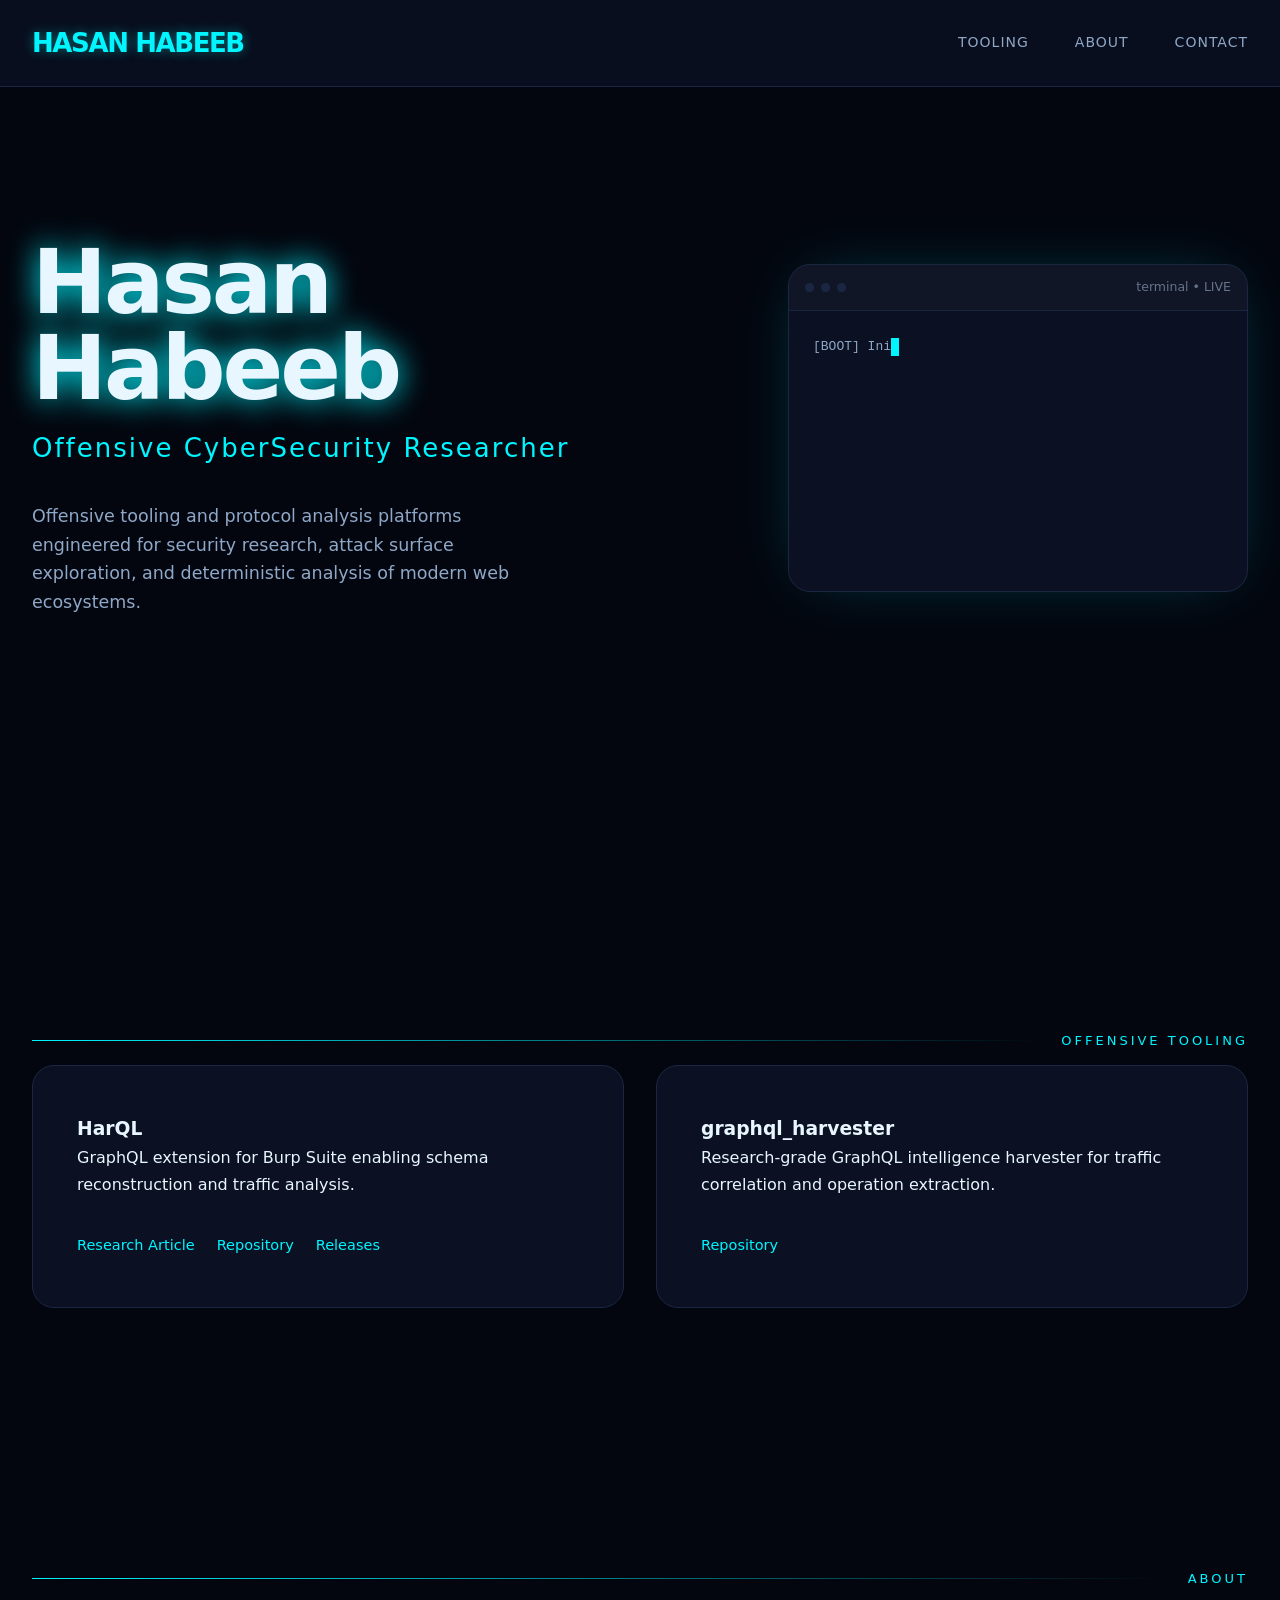
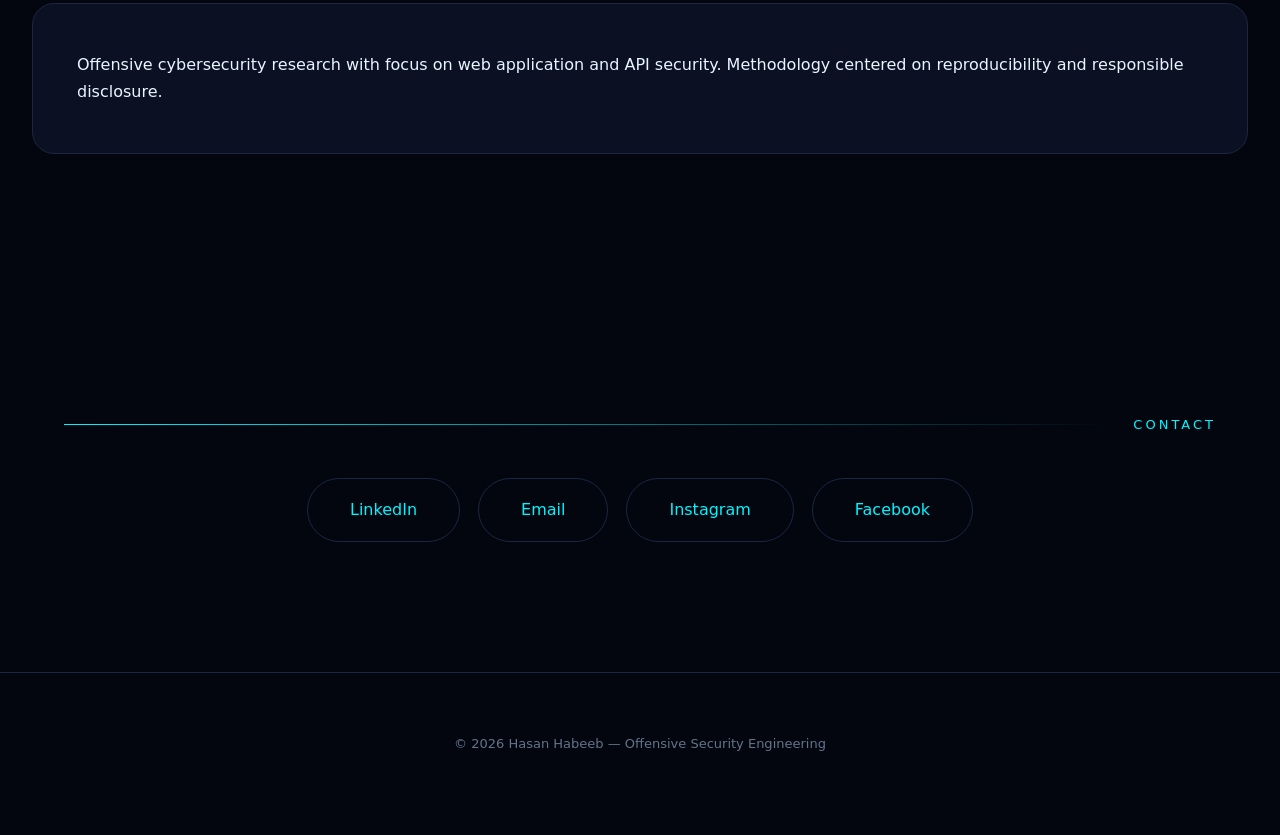
<file: index.html>
<!DOCTYPE html>
<html lang="en">
<head>
<meta charset="UTF-8">
<meta name="viewport" content="width=device-width, initial-scale=1.0">
<link rel="stylesheet" href="assets/css/site.css">
<title>Hasan Habeeb | Offensive CyberSecurity Researcher</title>

<meta name="description" content="Offensive security tooling and protocol analysis platforms engineered for red team research and attack surface exploration.">
<meta name="author" content="Hasan Habeeb">

<meta http-equiv="Content-Security-Policy"
      content="default-src 'self'; script-src 'self'; style-src 'self'; img-src 'self' data:; font-src 'self'; connect-src 'self'; base-uri 'self'; form-action 'self'; object-src 'none'; frame-ancestors 'none';">
<meta http-equiv="Referrer-Policy" content="strict-origin-when-cross-origin">
<meta http-equiv="X-Content-Type-Options" content="nosniff">
<meta http-equiv="Permissions-Policy" content="camera=(), microphone=(), geolocation=(), payment=(), usb=()">



</head>
<body>

<div class="grid-bg"></div>

<header>
    <div class="nav-container">
        <div class="logo">HASAN HABEEB</div>
        <div class="nav-links">
            <a href="#tools">TOOLING</a>
            <a href="#about">ABOUT</a>
            <a href="#contact">CONTACT</a>
        </div>
        <div class="hamburger" id="hamburger">
            <span></span><span></span><span></span>
        </div>
    </div>
    <div class="mobile-menu" id="mobileMenu">
        <a href="#tools">TOOLING</a>
        <a href="#about">ABOUT</a>
        <a href="#contact">CONTACT</a>
    </div>
</header>

<section class="hero">
<div class="hero-content">
<div class="hero-text">
<h1>Hasan Habeeb</h1>
<div class="subtitle">Offensive CyberSecurity Researcher</div>
<div class="tagline">
Offensive tooling and protocol analysis platforms engineered for security research, attack surface exploration, and deterministic analysis of modern web ecosystems.
</div>
</div>

<div class="terminal-frame">
<div class="terminal-header">
<div class="terminal-dots"><span></span><span></span><span></span></div>

<div class="terminal-live">terminal • LIVE</div>

</div>
<div class="terminal-body" id="terminal"></div>
</div>
</div>
</section>

<section id="tools">
<div class="section-header">OFFENSIVE TOOLING</div>
<div class="tools-grid">

<div class="tool-card">
<h3>HarQL</h3>
<p>GraphQL extension for Burp Suite enabling schema reconstruction and traffic analysis.</p>
<div class="tool-links">
<a href="research/harql/">Research Article</a>
<a href="https://github.com/Hasnhab/HarQL" target="_blank" rel="noopener noreferrer">Repository</a>
<a href="https://github.com/Hasnhab/HarQL/releases" target="_blank" rel="noopener noreferrer">Releases</a>
</div>
</div>

<div class="tool-card">
<h3>graphql_harvester</h3>
<p>Research-grade GraphQL intelligence harvester for traffic correlation and operation extraction.</p>
<div class="tool-links">
<a href="https://github.com/Hasnhab/graphql_harvester" target="_blank" rel="noopener noreferrer">Repository</a>
</div>
</div>

</div>
</section>

<section id="about">
<div class="section-header">ABOUT</div>
<div class="tools-grid">
<div class="tool-card">
<p>
Offensive cybersecurity research with focus on web application and API security. Methodology centered on reproducibility and responsible disclosure.
</p>
</div>
</div>
</section>

<section id="contact">
<div class="contact-section">
<div class="section-header">CONTACT</div>
<div class="contact-buttons">
<a href="https://www.linkedin.com/in/hasanhabeeb" target="_blank" rel="noopener noreferrer" class="contact-btn">LinkedIn</a>
<a href="mailto:xvisor03@gmail.com" class="contact-btn">Email</a>
<a href="https://www.instagram.com/hasan.a.habeeb" target="_blank" rel="noopener noreferrer" class="contact-btn">Instagram</a>
<a href="https://www.facebook.com/HasanHabeb" target="_blank" rel="noopener noreferrer" class="contact-btn">Facebook</a>
</div>
</div>
</section>

<footer>
© 2026 Hasan Habeeb — Offensive Security Engineering
</footer>

<script src="assets/js/site.js" defer></script>

</body>
</html>
</file>
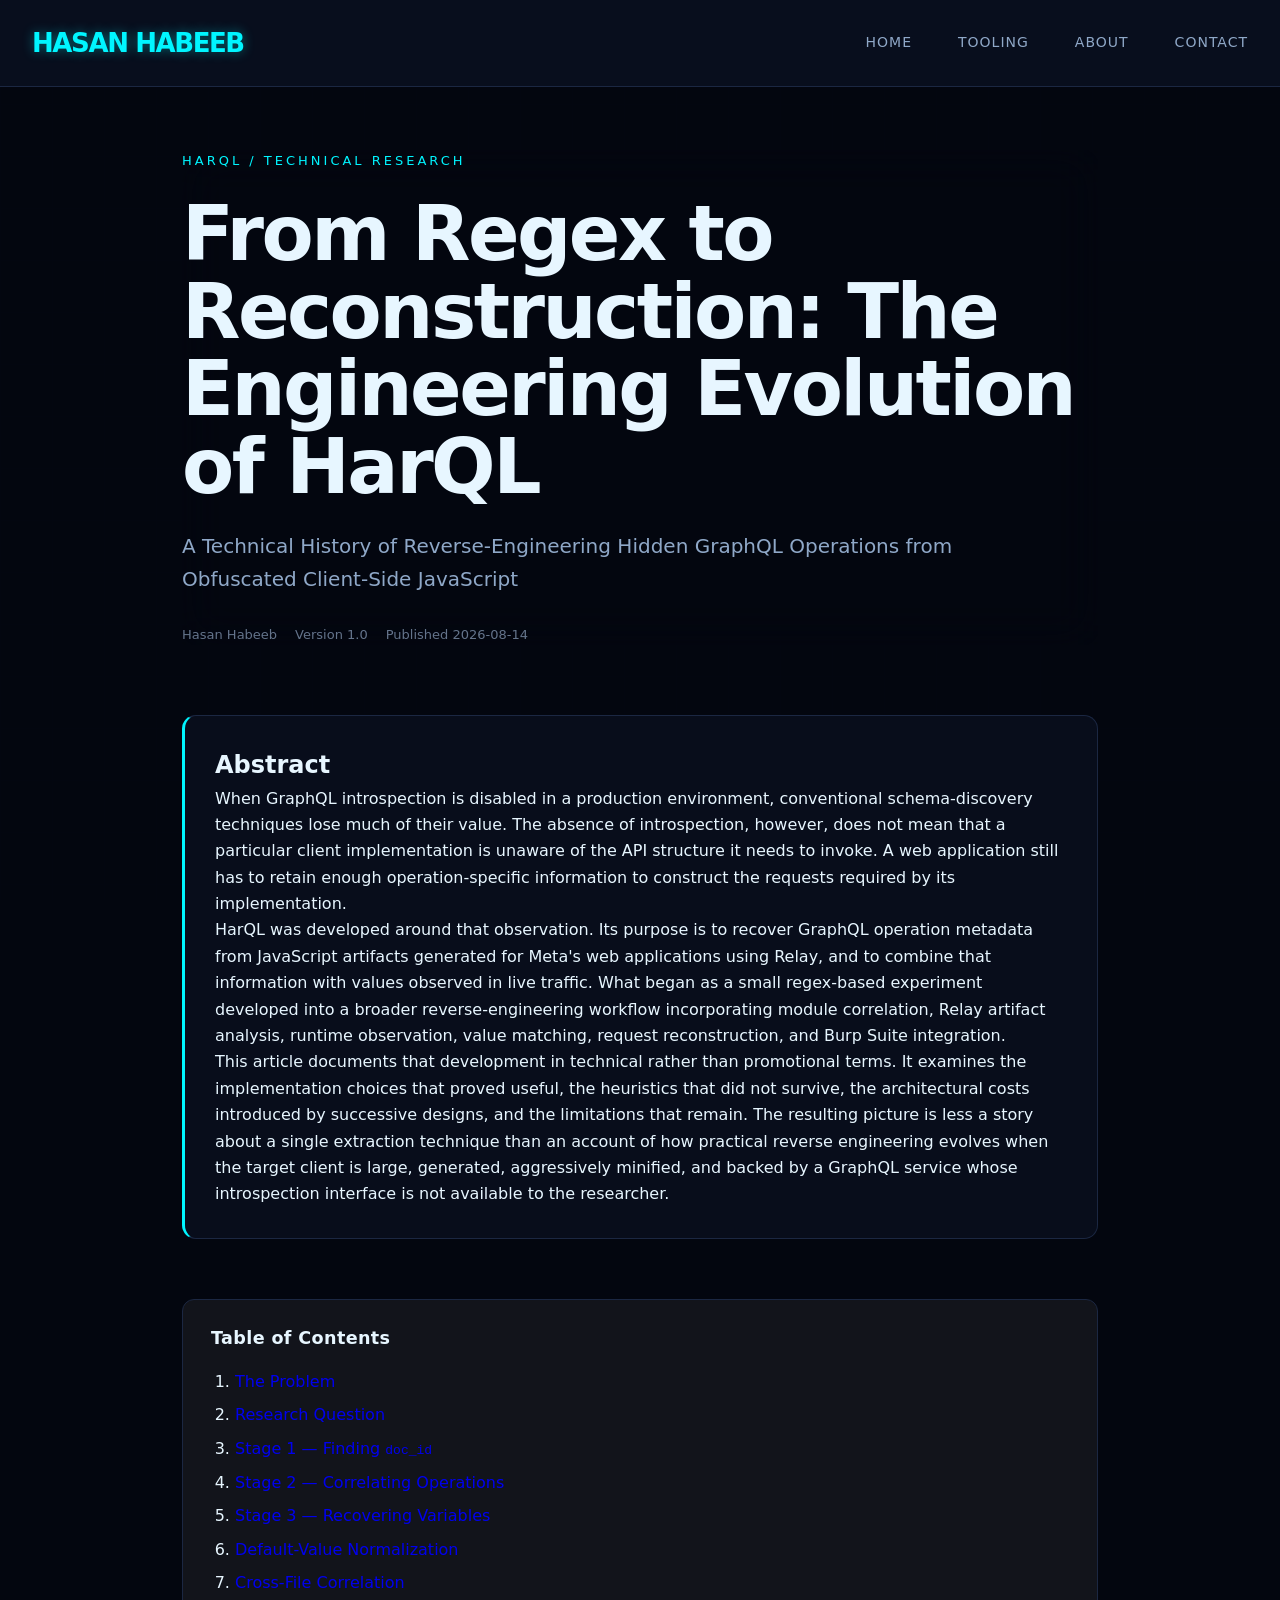
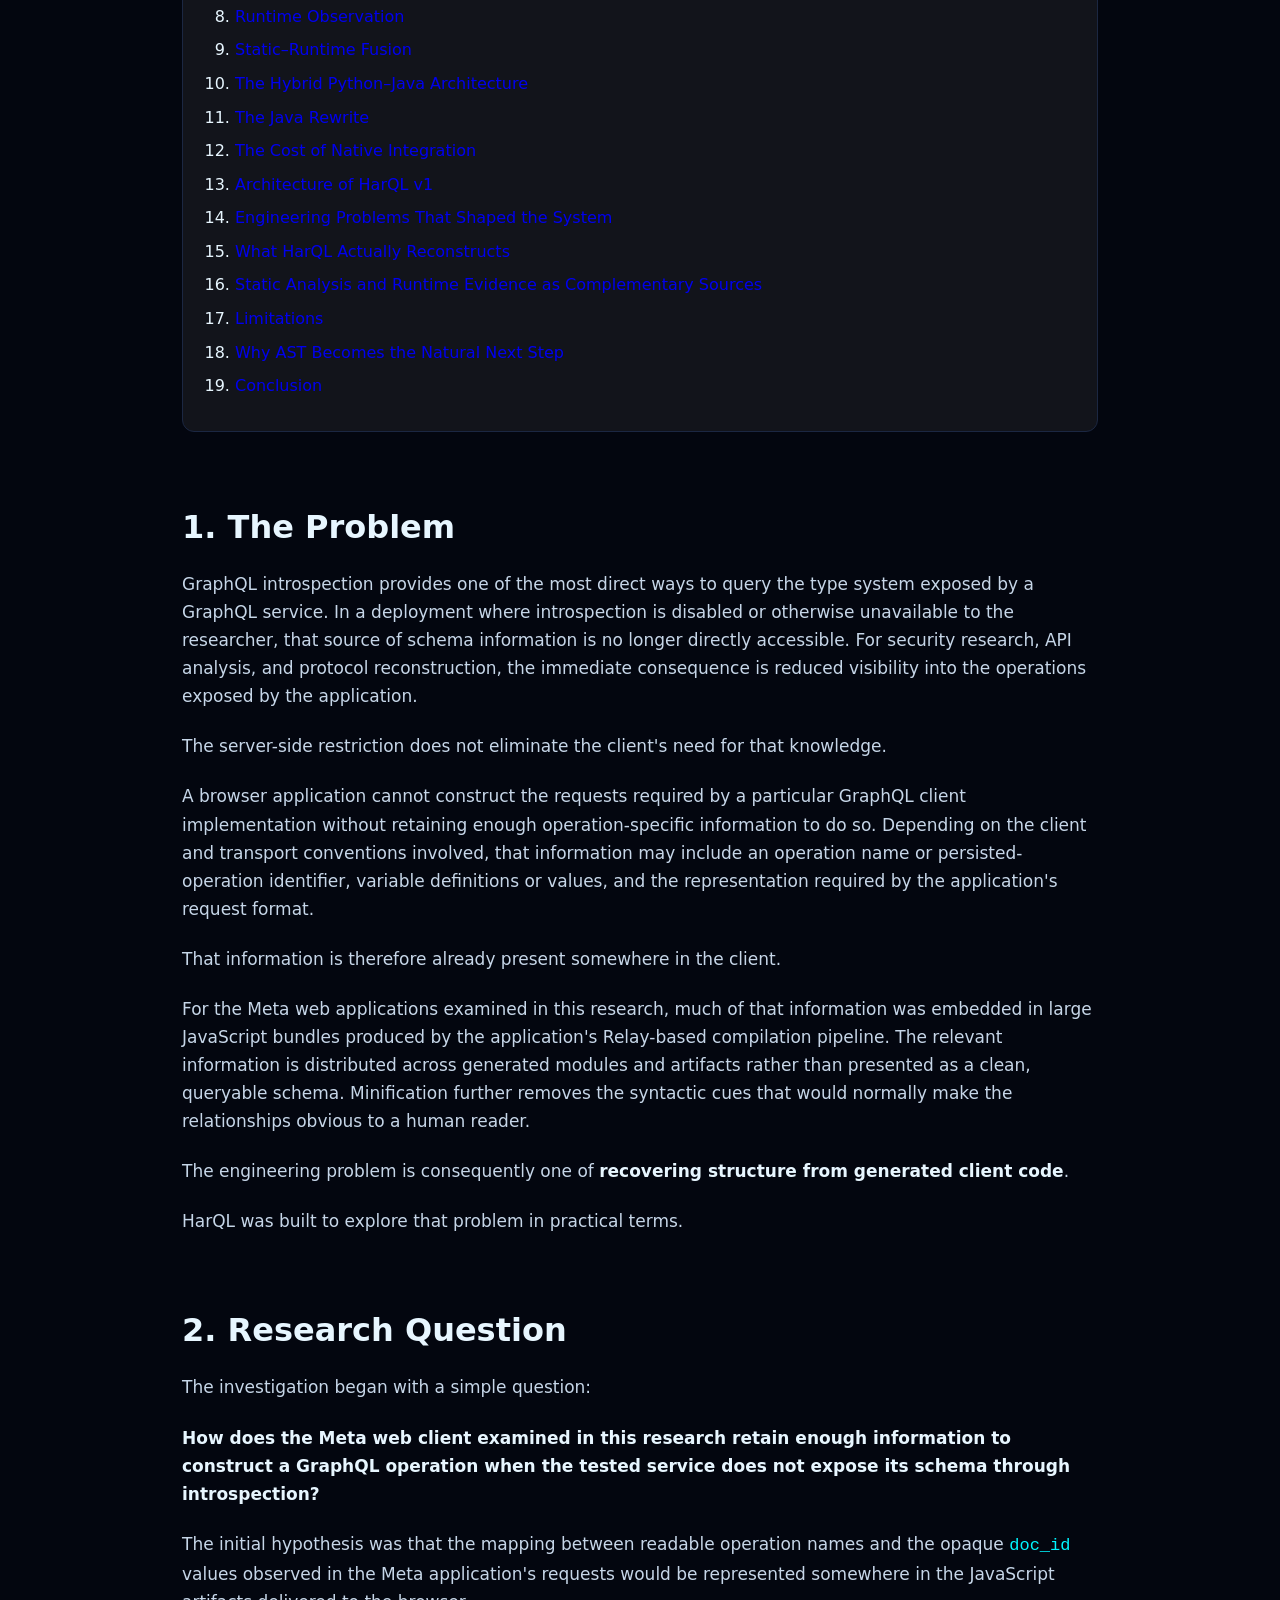
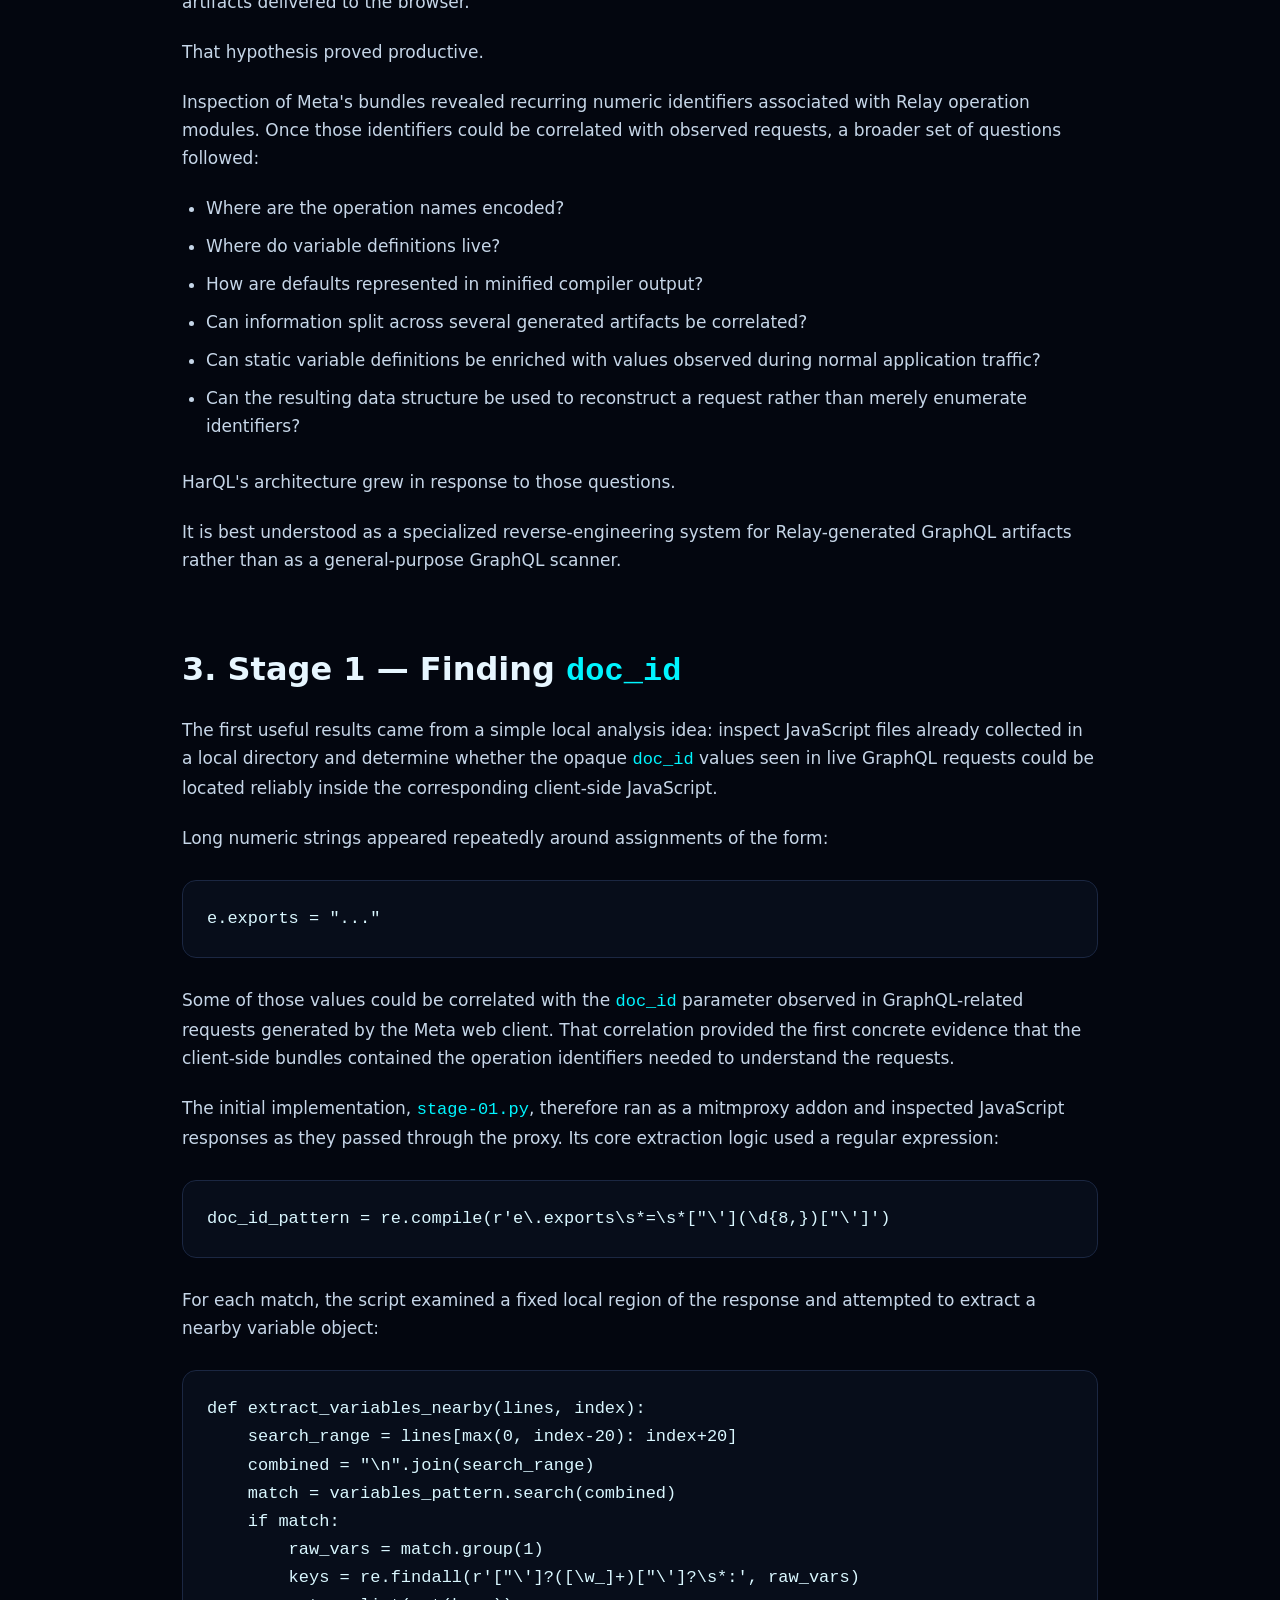
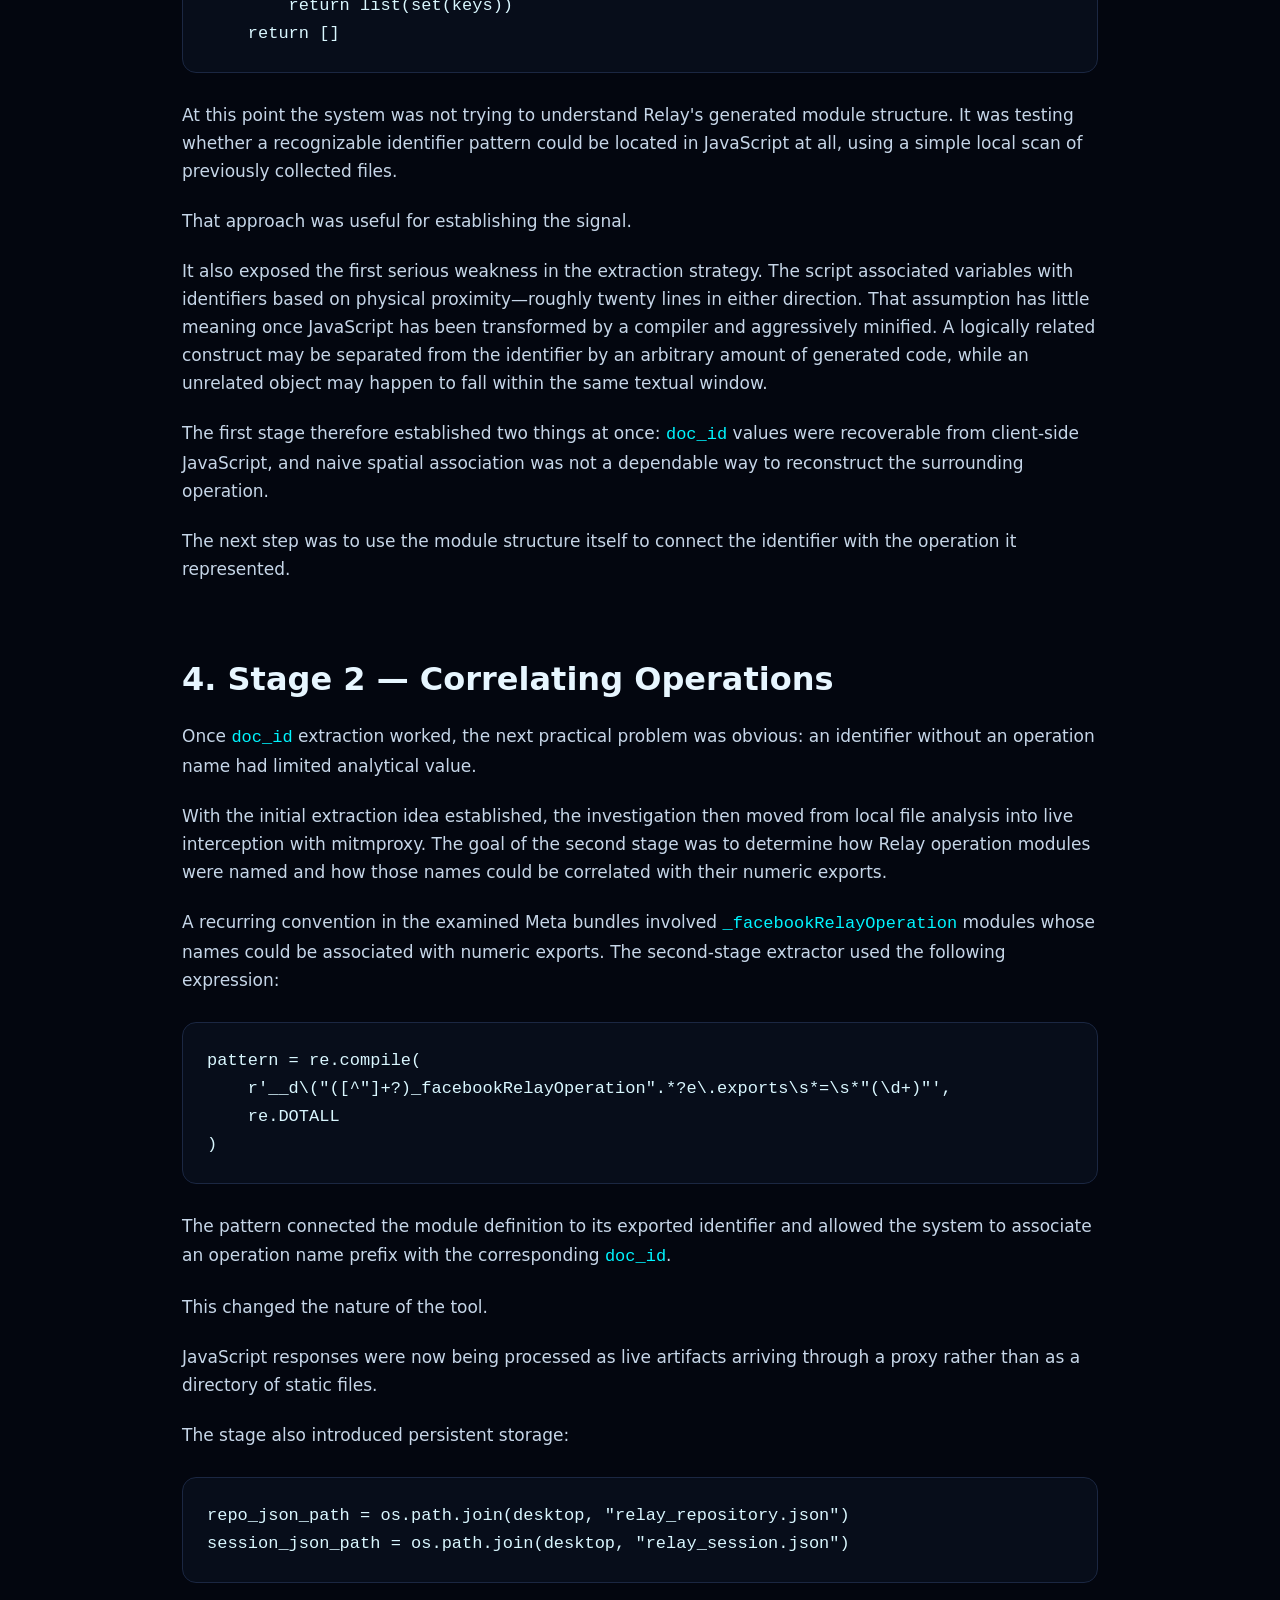
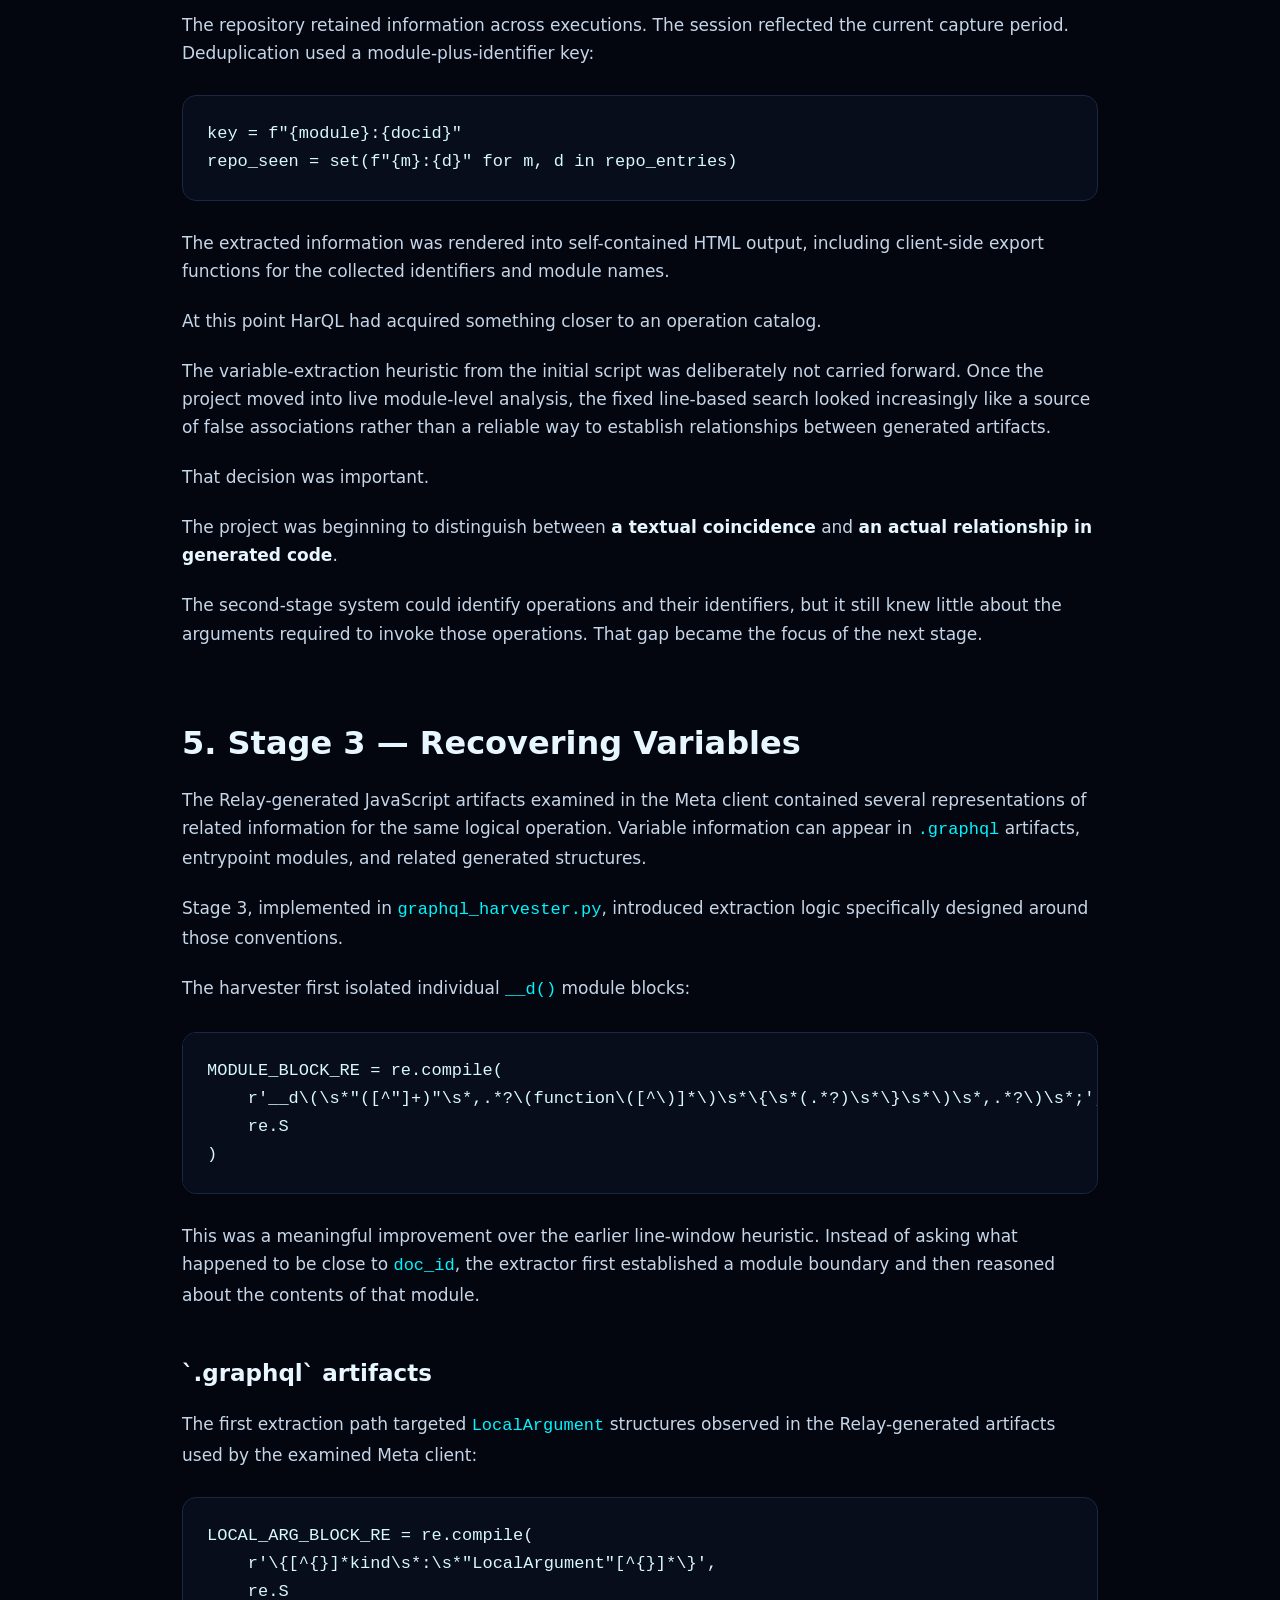
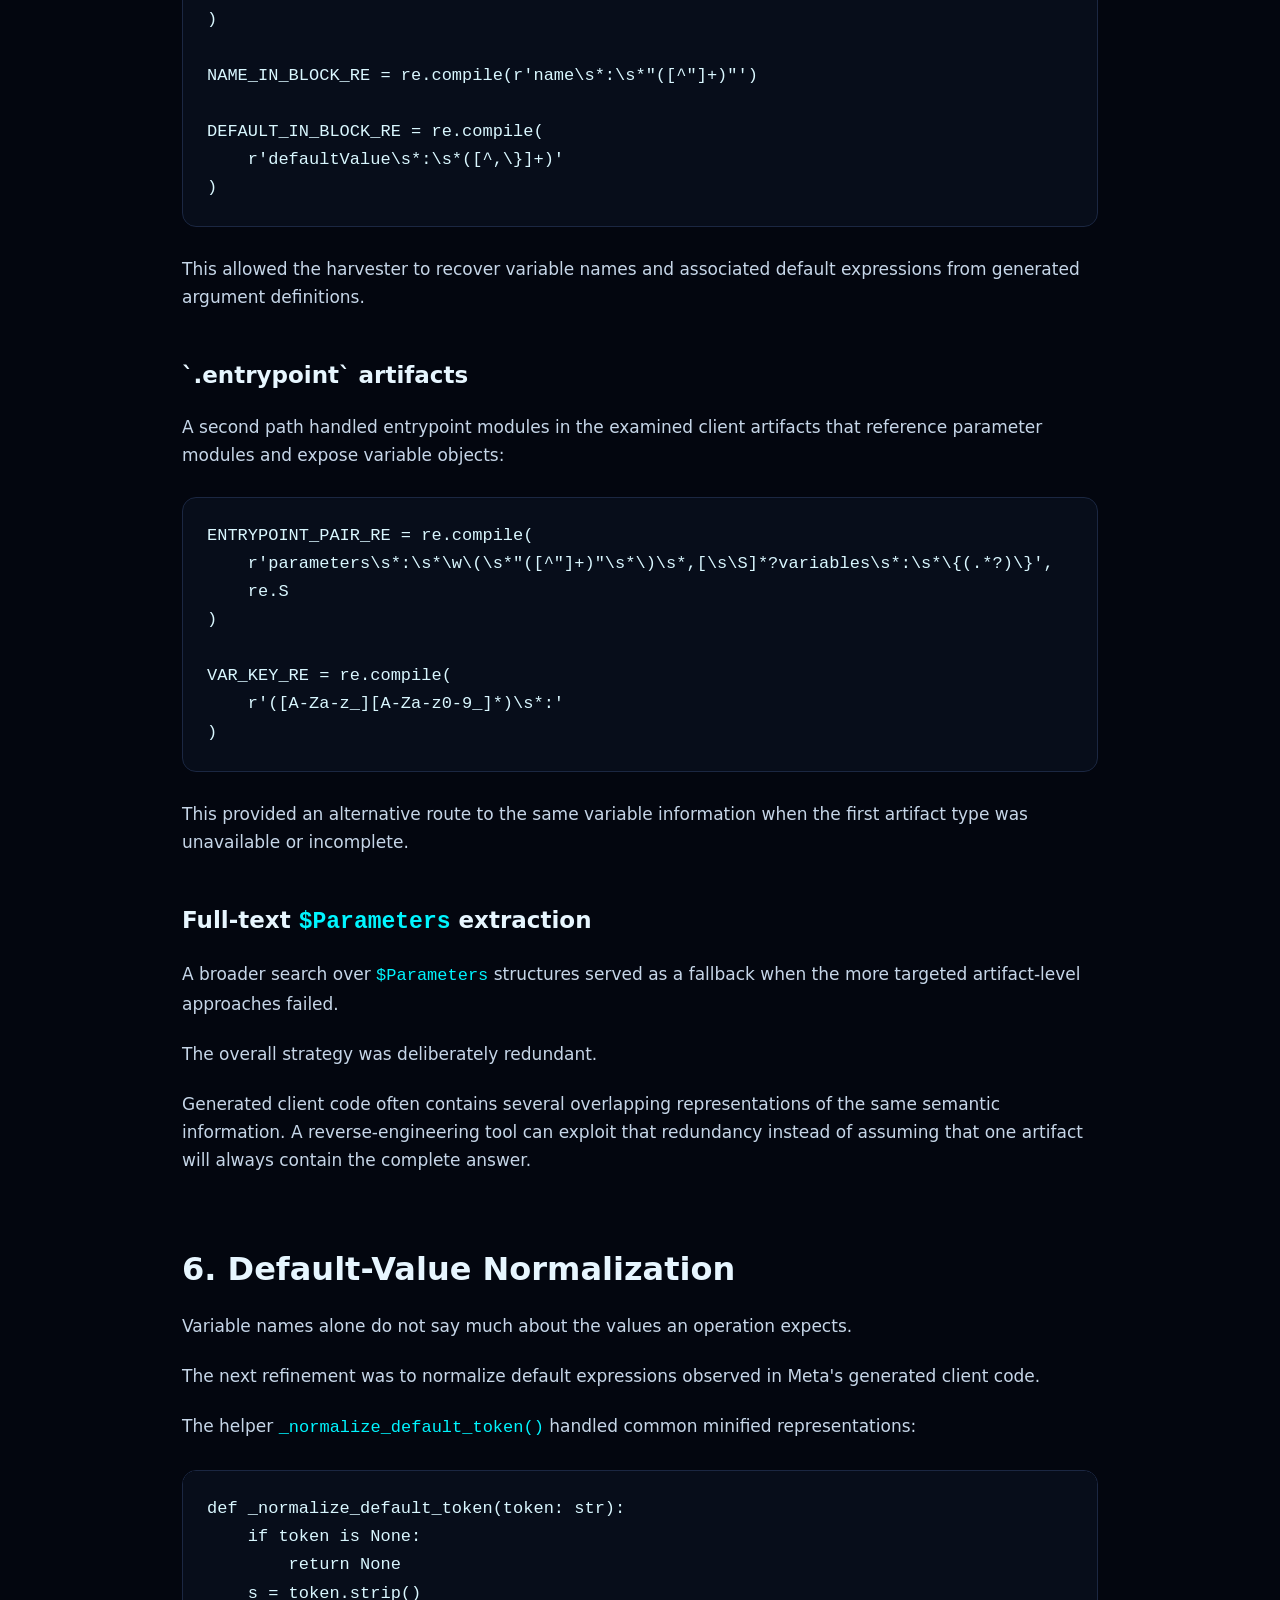
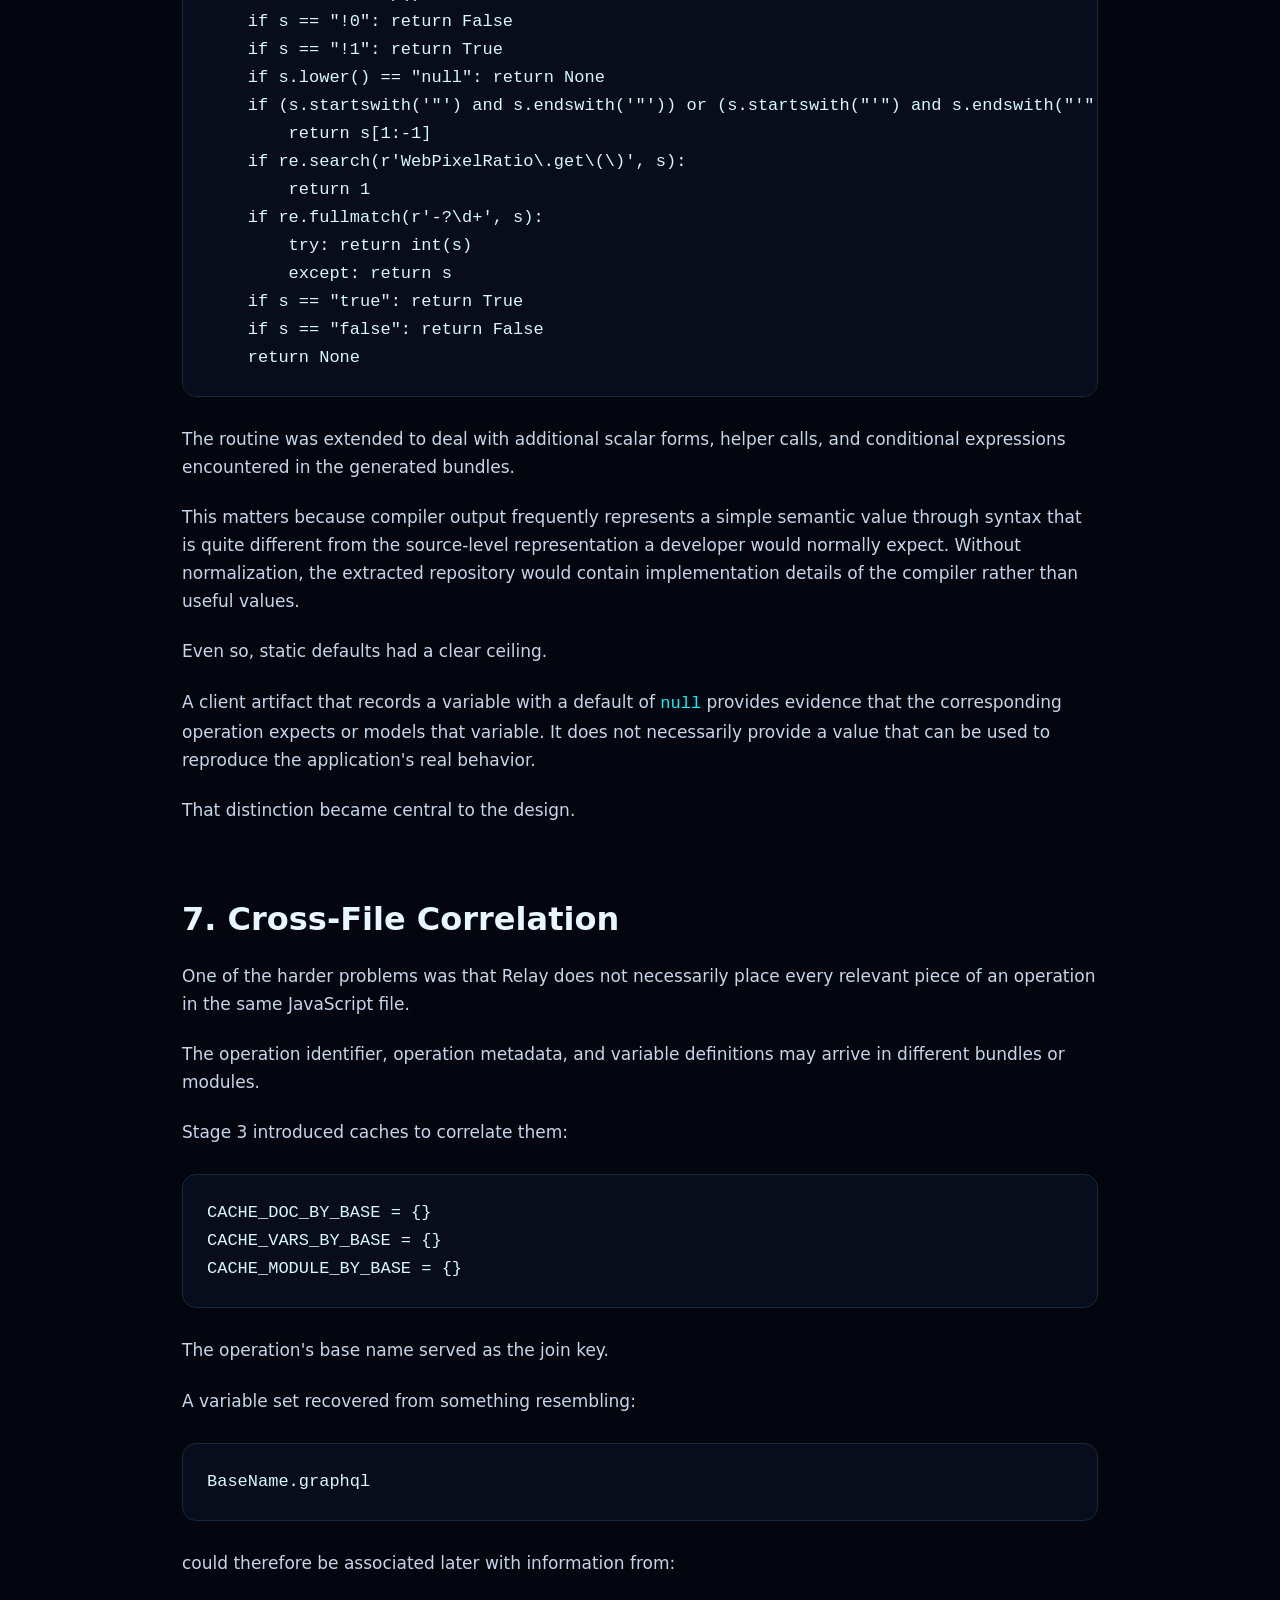
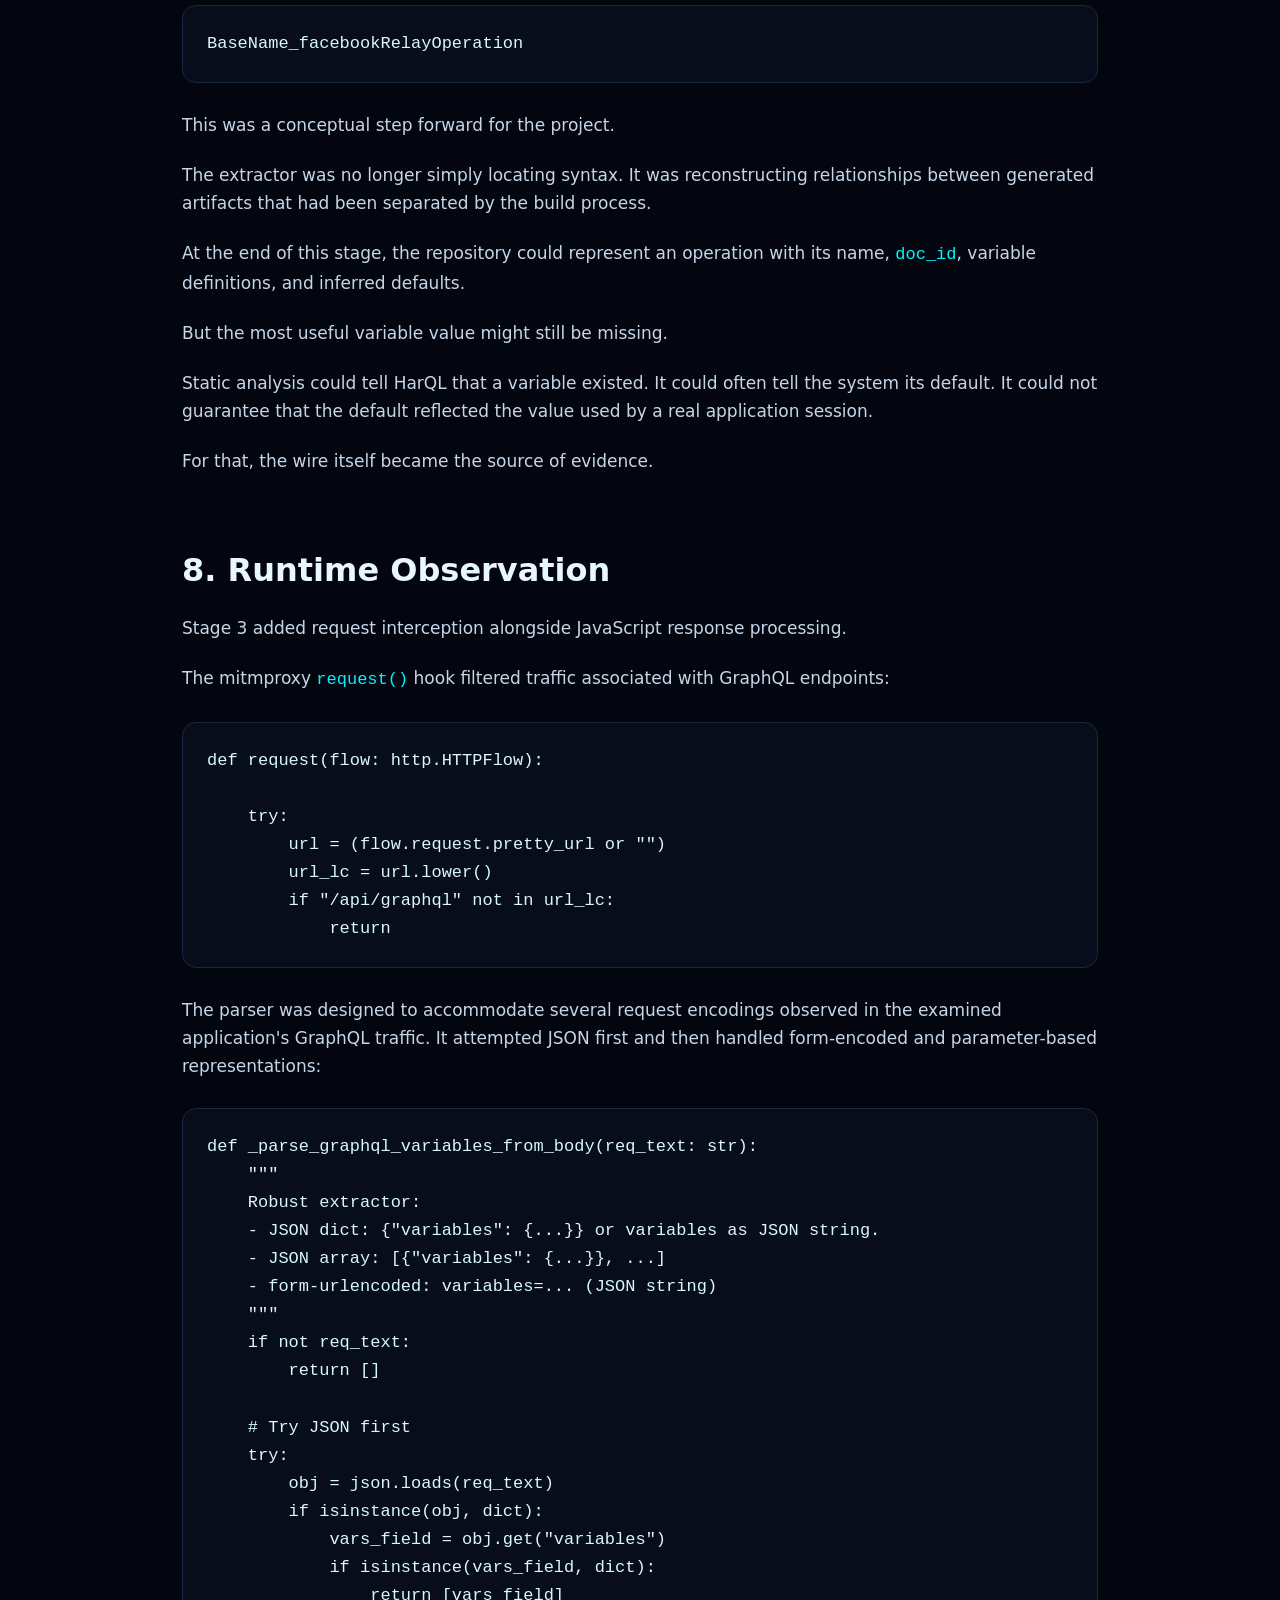
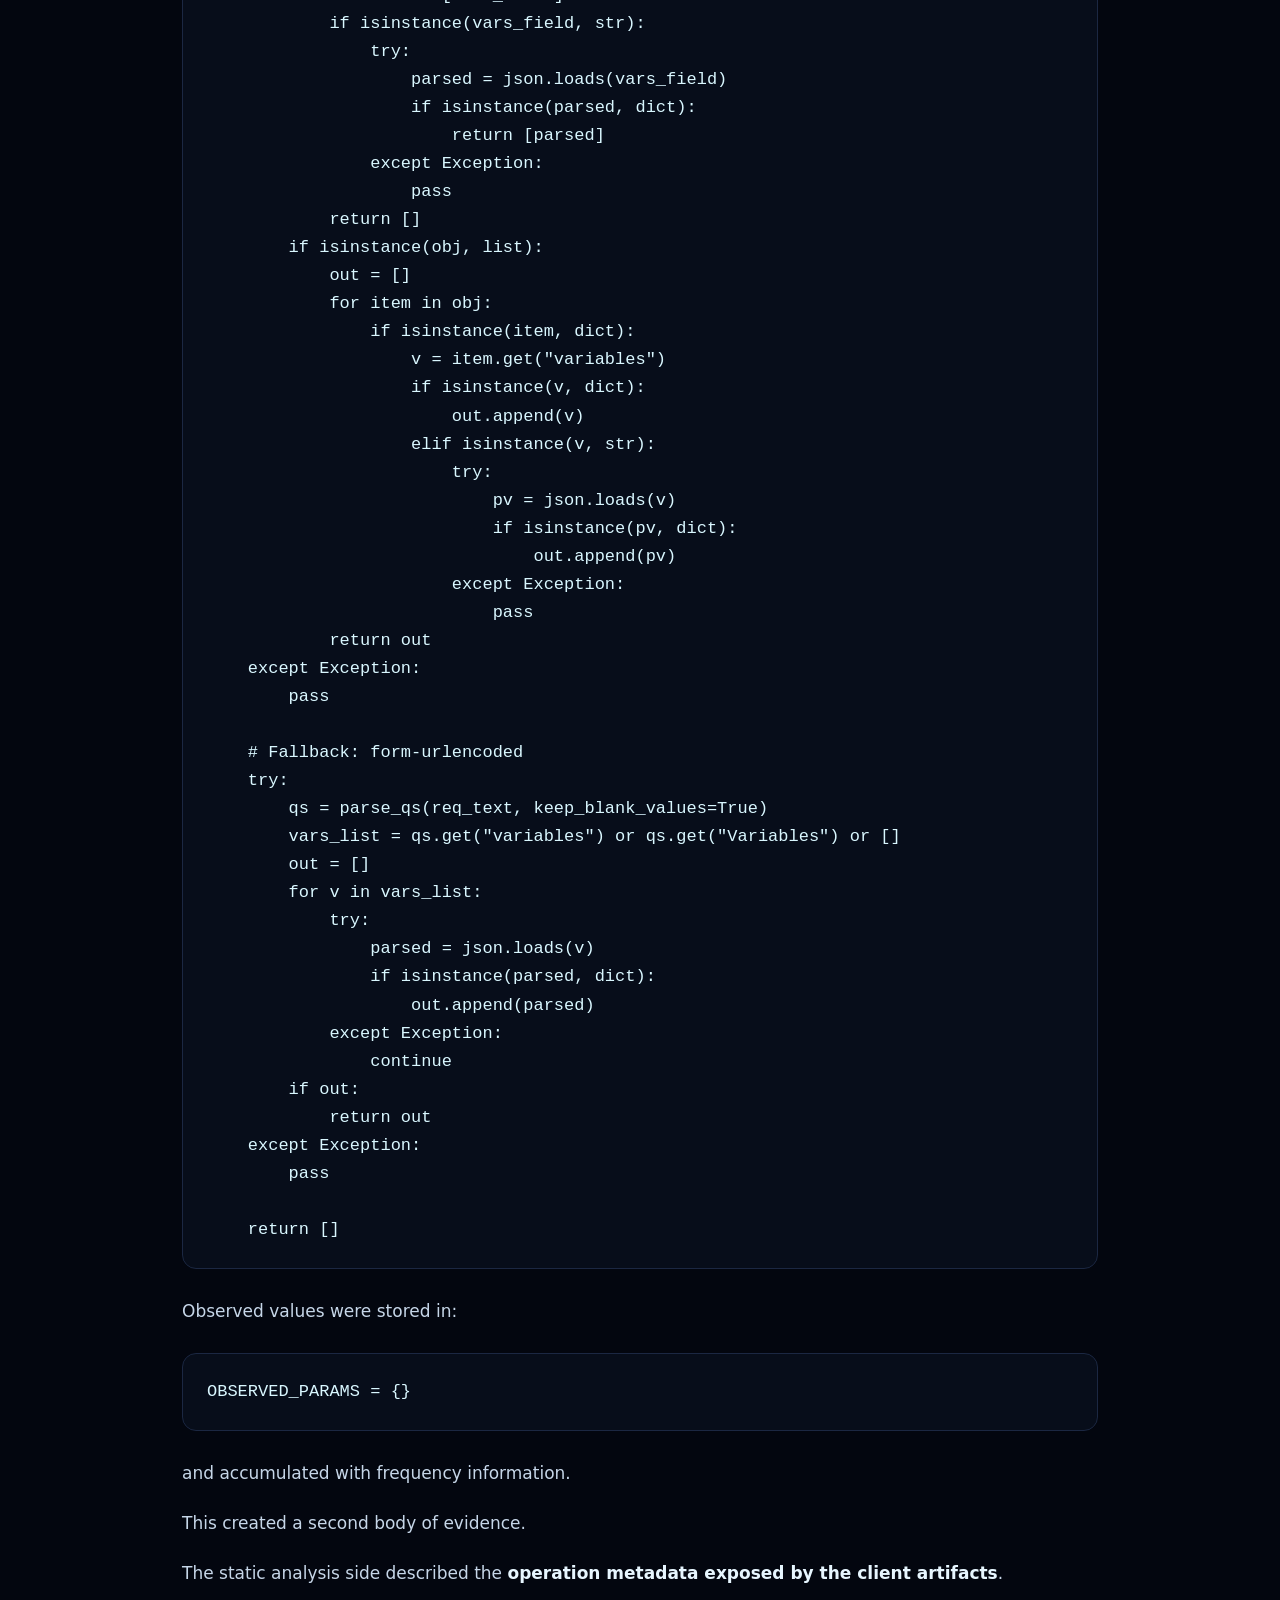
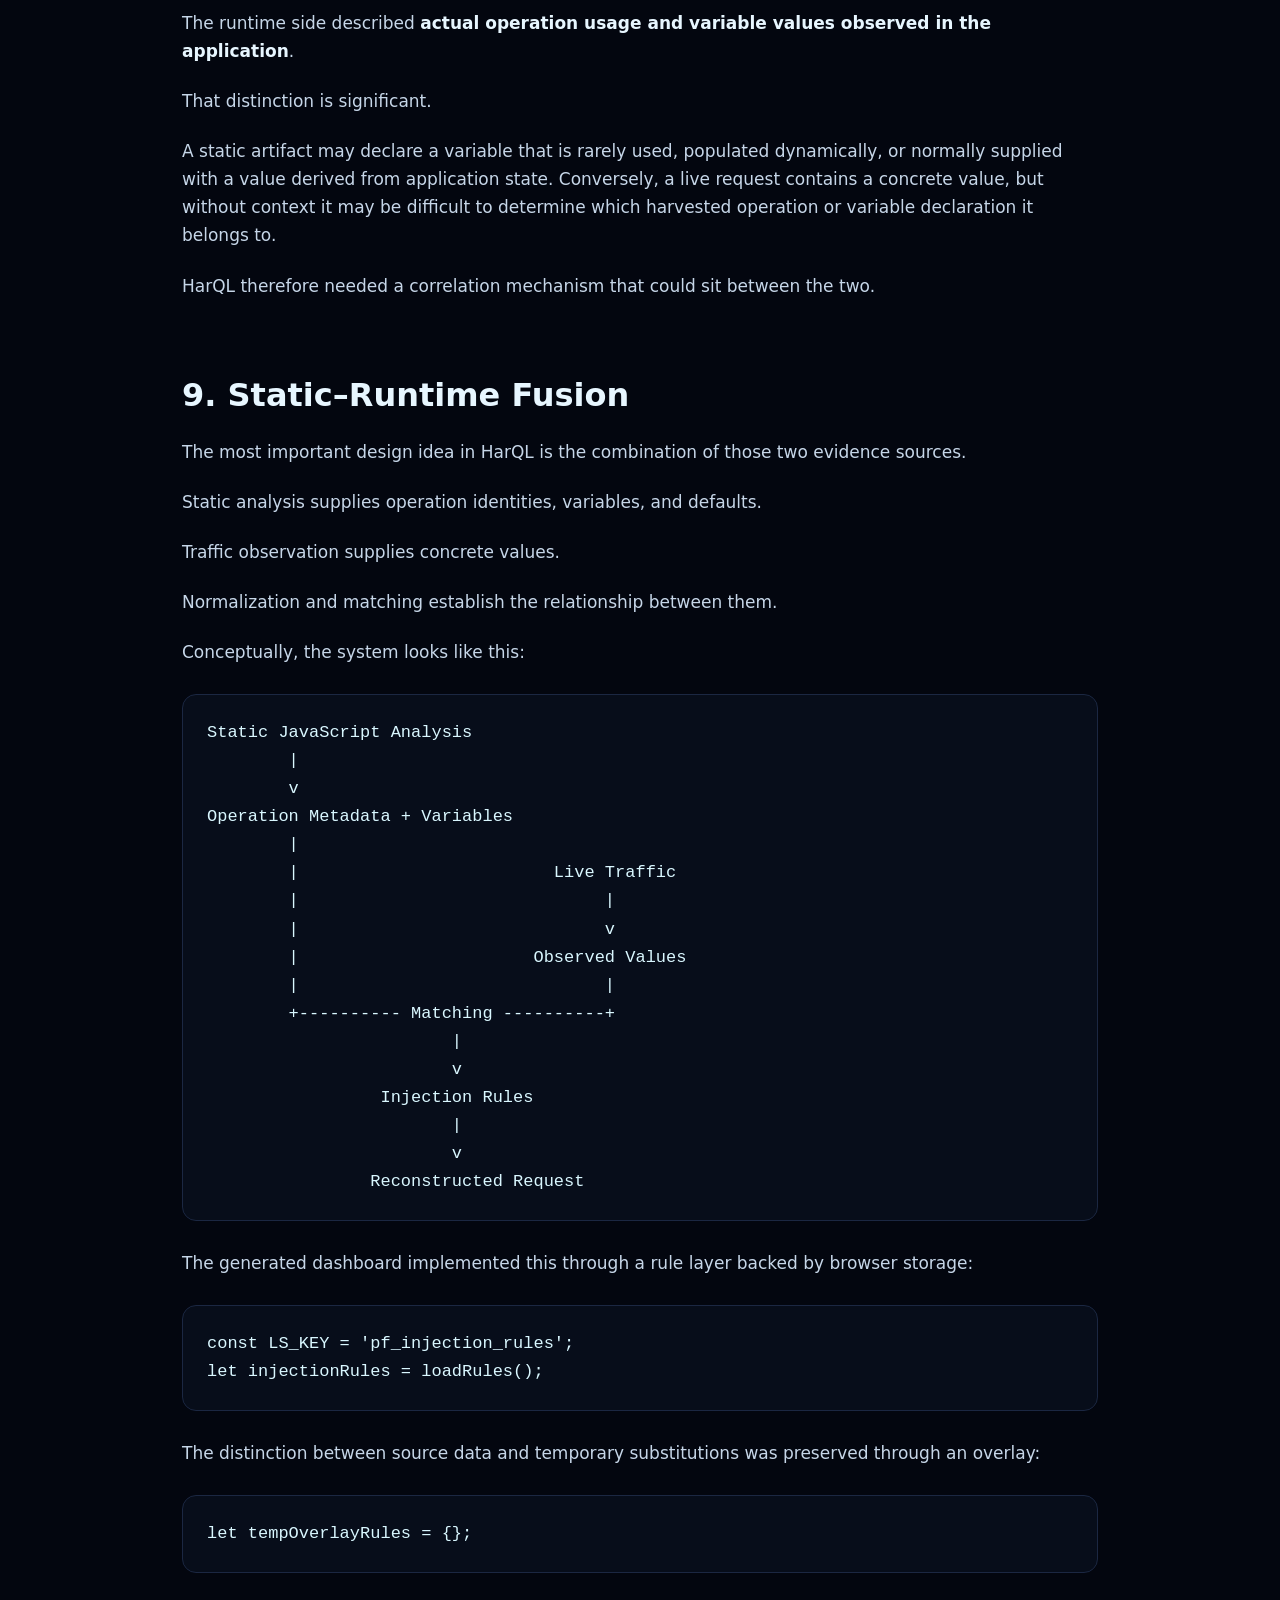
<file: research/harql/index.html>
<!DOCTYPE html>
<html lang="en">
<head>
<meta charset="UTF-8">
<meta name="viewport" content="width=device-width, initial-scale=1.0">

<title>From Regex to Reconstruction: The Engineering Evolution of HarQL | Hasan Habeeb</title>

<meta name="description"
      content="A technical history of HarQL and the engineering evolution of reverse-engineering hidden GraphQL operations from obfuscated client-side JavaScript.">

<meta name="author" content="Hasan Habeeb">
<meta name="robots" content="index, follow">

<link rel="canonical" href="https://hasnhab.github.io/research/harql/">

<meta property="og:type" content="article">
<meta property="og:title" content="From Regex to Reconstruction: The Engineering Evolution of HarQL">
<meta property="og:description"
      content="A technical history of reverse-engineering hidden GraphQL operations from obfuscated client-side JavaScript.">
<meta property="og:url" content="https://hasnhab.github.io/research/harql/">
<meta property="og:site_name" content="Hasan Habeeb">
<meta property="article:author" content="Hasan Habeeb">
<meta property="article:published_time" content="2026-08-14">

<link rel="stylesheet" href="../../assets/css/site.css">
<link rel="stylesheet" href="../../assets/css/article.css">

<script type="application/ld+json">
{
  "@context": "https://schema.org",
  "@type": "TechArticle",
  "headline": "From Regex to Reconstruction: The Engineering Evolution of HarQL",
  "description": "A technical history of reverse-engineering hidden GraphQL operations from obfuscated client-side JavaScript.",
  "author": {
    "@type": "Person",
    "name": "Hasan Habeeb"
  },
  "datePublished": "2026-08-14",
  "dateModified": "2026-08-14",
  "mainEntityOfPage": {
    "@type": "WebPage",
    "@id": "https://hasnhab.github.io/research/harql/"
  },
  "url": "https://hasnhab.github.io/research/harql/",
  "isPartOf": {
    "@type": "WebSite",
    "name": "Hasan Habeeb",
    "url": "https://hasnhab.github.io/"
  },
  "keywords": [
    "HarQL",
    "GraphQL",
    "GraphQL security",
    "Relay",
    "reverse engineering",
    "JavaScript analysis",
    "Burp Suite"
  ]
}
</script>
<meta http-equiv="Content-Security-Policy"
      content="default-src 'self'; script-src 'self'; style-src 'self'; img-src 'self' data:; font-src 'self'; connect-src 'self'; base-uri 'self'; form-action 'self'; object-src 'none'; frame-ancestors 'none';">
</head>

<body>
<a class="skip-link" href="#article-content">
    Skip to article
</a>

<div class="grid-bg"></div>

<header>
    <div class="nav-container">
        <div class="logo">HASAN HABEEB</div>

        <nav class="nav-links" aria-label="Primary navigation">
            <a href="../../index.html">HOME</a>
            <a href="../../index.html#tools">TOOLING</a>
            <a href="../../index.html#about">ABOUT</a>
            <a href="../../index.html#contact">CONTACT</a>
        </nav>

        <div class="hamburger"
             id="hamburger"
             aria-label="Open navigation"
             role="button"
             tabindex="0">
            <span></span>
            <span></span>
            <span></span>
        </div>
    </div>

    <div class="mobile-menu" id="mobileMenu">
        <a href="../../index.html">HOME</a>
        <a href="../../index.html#tools">TOOLING</a>
        <a href="../../index.html#about">ABOUT</a>
        <a href="../../index.html#contact">CONTACT</a>
    </div>
</header>

<main class="article-page">

<article>

<header class="article-header">

<div class="article-kicker">
HARQL / TECHNICAL RESEARCH
</div>

<h1 class="article-title">
From Regex to Reconstruction: The Engineering Evolution of HarQL
</h1>

<p class="article-subtitle">
A Technical History of Reverse-Engineering Hidden GraphQL Operations from Obfuscated Client-Side JavaScript
</p>

<div class="article-meta">
<span>Hasan Habeeb</span>
<span>Version 1.0</span>
<span>Published 2026-08-14</span>
</div>

</header>

<section class="abstract" aria-labelledby="abstract-title">

<h2 id="abstract-title">Abstract</h2>

<p>
When GraphQL introspection is disabled in a production environment, conventional schema-discovery techniques lose much of their value. The absence of introspection, however, does not mean that a particular client implementation is unaware of the API structure it needs to invoke. A web application still has to retain enough operation-specific information to construct the requests required by its implementation.
</p>

<p>
HarQL was developed around that observation. Its purpose is to recover GraphQL operation metadata from JavaScript artifacts generated for Meta's web applications using Relay, and to combine that information with values observed in live traffic.
 What began as a small regex-based experiment developed into a broader reverse-engineering workflow incorporating module correlation, Relay artifact analysis, runtime observation, value matching, request reconstruction, and Burp Suite integration.
</p>

<p>
This article documents that development in technical rather than promotional terms. It examines the implementation choices that proved useful, the heuristics that did not survive, the architectural costs introduced by successive designs, and the limitations that remain. The resulting picture is less a story about a single extraction technique than an account of how practical reverse engineering evolves when the target client is large, generated, aggressively minified, and backed by a GraphQL service whose introspection interface is not available to the researcher.

</p>

</section>

<nav class="article-toc" aria-labelledby="toc-title">
    <h2 id="toc-title">Table of Contents</h2>

    <ol>
        <li><a href="#the-problem">The Problem</a></li>
        <li><a href="#research-question">Research Question</a></li>
        <li><a href="#stage-1-finding-doc-id">Stage 1 — Finding <code>doc_id</code></a></li>
        <li><a href="#stage-2-correlating-operations">Stage 2 — Correlating Operations</a></li>
        <li><a href="#stage-3-recovering-variables">Stage 3 — Recovering Variables</a></li>
        <li><a href="#default-value-normalization">Default-Value Normalization</a></li>
        <li><a href="#cross-file-correlation">Cross-File Correlation</a></li>
        <li><a href="#runtime-observation">Runtime Observation</a></li>
        <li><a href="#static-runtime-fusion">Static–Runtime Fusion</a></li>
        <li><a href="#hybrid-python-java-architecture">The Hybrid Python–Java Architecture</a></li>
        <li><a href="#java-rewrite">The Java Rewrite</a></li>
        <li><a href="#cost-of-native-integration">The Cost of Native Integration</a></li>
        <li><a href="#architecture-of-harql-v1">Architecture of HarQL v1</a></li>
        <li><a href="#engineering-problems">Engineering Problems That Shaped the System</a></li>
        <li><a href="#what-harql-reconstructs">What HarQL Actually Reconstructs</a></li>
        <li><a href="#static-runtime-evidence">Static Analysis and Runtime Evidence as Complementary Sources</a></li>
        <li><a href="#limitations">Limitations</a></li>
        <li><a href="#why-ast">Why AST Becomes the Natural Next Step</a></li>
        <li><a href="#conclusion">Conclusion</a></li>
    </ol>
</nav>

<div class="article-content" id="article-content">

<h2 id="the-problem">1. The Problem</h2>

<p>
GraphQL introspection provides one of the most direct ways to query the type system exposed by a GraphQL service.
 In a deployment where introspection is disabled or otherwise unavailable to the researcher, that source of schema information is no longer directly accessible.
 For security research, API analysis, and protocol reconstruction, the immediate consequence is reduced visibility into the operations exposed by the application.
</p>

<p>
The server-side restriction does not eliminate the client's need for that knowledge.
</p>

<p>
A browser application cannot construct the requests required by a particular GraphQL client implementation without retaining enough operation-specific information to do so. Depending on the client and transport conventions involved, that information may include an operation name or persisted-operation identifier, variable definitions or values, and the representation required by the application's request format.

</p>

<p>
That information is therefore already present somewhere in the client.
</p>

<p>
For the Meta web applications examined in this research, much of that information was embedded in large JavaScript bundles produced by the application's Relay-based compilation pipeline.
 The relevant information is distributed across generated modules and artifacts rather than presented as a clean, queryable schema. Minification further removes the syntactic cues that would normally make the relationships obvious to a human reader.
</p>

<p>
The engineering problem is consequently one of <strong>recovering structure from generated client code</strong>.
</p>

<p>
HarQL was built to explore that problem in practical terms.
</p>


<h2 id="research-question">2. Research Question</h2>

<p>
The investigation began with a simple question:
</p>

<p>
<strong>How does the Meta web client examined in this research retain enough information to construct a GraphQL operation when the tested service does not expose its schema through introspection?
</strong>
</p>

<p>
The initial hypothesis was that the mapping between readable operation names and the opaque <code>doc_id</code> values observed in the Meta application's requests would be represented somewhere in the JavaScript artifacts delivered to the browser.

</p>

<p>
That hypothesis proved productive.
</p>

<p>
Inspection of Meta's bundles revealed recurring numeric identifiers associated with Relay operation modules. Once those identifiers could be correlated with observed requests, a broader set of questions followed:
</p>

<ul>
<li>Where are the operation names encoded?</li>
<li>Where do variable definitions live?</li>
<li>How are defaults represented in minified compiler output?</li>
<li>Can information split across several generated artifacts be correlated?</li>
<li>Can static variable definitions be enriched with values observed during normal application traffic?</li>
<li>Can the resulting data structure be used to reconstruct a request rather than merely enumerate identifiers?</li>
</ul>

<p>
HarQL's architecture grew in response to those questions.
</p>

<p>
It is best understood as a specialized reverse-engineering system for Relay-generated GraphQL artifacts rather than as a general-purpose GraphQL scanner.
</p>


<h2 id="stage-1-finding-doc-id">3. Stage 1 — Finding <code>doc_id</code></h2>

<p>
The first useful results came from a simple local analysis idea: inspect JavaScript files already collected in a local directory and determine whether the opaque <code>doc_id</code> values seen in live GraphQL requests could be located reliably inside the corresponding client-side JavaScript.
</p>

<p>
Long numeric strings appeared repeatedly around assignments of the form:
</p>

<pre><code>e.exports = "..."</code></pre>

<p>
Some of those values could be correlated with the <code>doc_id</code> parameter observed in GraphQL-related requests generated by the Meta web client.
 That correlation provided the first concrete evidence that the client-side bundles contained the operation identifiers needed to understand the requests.
</p>

<p>
The initial implementation, <code>stage-01.py</code>, therefore ran as a mitmproxy addon and inspected JavaScript responses as they passed through the proxy. Its core extraction logic used a regular expression:
</p>

<pre><code>doc_id_pattern = re.compile(r'e\.exports\s*=\s*["\'](\d{8,})["\']')</code></pre>

<p>
For each match, the script examined a fixed local region of the response and attempted to extract a nearby variable object:
</p>

<pre><code>def extract_variables_nearby(lines, index):
    search_range = lines[max(0, index-20): index+20]
    combined = "\n".join(search_range)
    match = variables_pattern.search(combined)
    if match:
        raw_vars = match.group(1)
        keys = re.findall(r'["\']?([\w_]+)["\']?\s*:', raw_vars)
        return list(set(keys))
    return []</code></pre>

<p>
At this point the system was not trying to understand Relay's generated module structure. It was testing whether a recognizable identifier pattern could be located in JavaScript at all, using a simple local scan of previously collected files.
</p>

<p>
That approach was useful for establishing the signal.
</p>

<p>
It also exposed the first serious weakness in the extraction strategy. The script associated variables with identifiers based on physical proximity—roughly twenty lines in either direction. That assumption has little meaning once JavaScript has been transformed by a compiler and aggressively minified. A logically related construct may be separated from the identifier by an arbitrary amount of generated code, while an unrelated object may happen to fall within the same textual window.
</p>

<p>
The first stage therefore established two things at once: <code>doc_id</code> values were recoverable from client-side JavaScript, and naive spatial association was not a dependable way to reconstruct the surrounding operation.
</p>

<p>
The next step was to use the module structure itself to connect the identifier with the operation it represented.
</p>


<h2 id="stage-2-correlating-operations">4. Stage 2 — Correlating Operations</h2>

<p>
Once <code>doc_id</code> extraction worked, the next practical problem was obvious: an identifier without an operation name had limited analytical value.
</p>

<p>
With the initial extraction idea established, the investigation then moved from local file analysis into live interception with mitmproxy. The goal of the second stage was to determine how Relay operation modules were named and how those names could be correlated with their numeric exports.
</p>

<p>
A recurring convention in the examined Meta bundles involved <code>_facebookRelayOperation</code> modules whose names could be associated with numeric exports.
 The second-stage extractor used the following expression:
</p>

<pre><code>pattern = re.compile(
    r'__d\("([^"]+?)_facebookRelayOperation".*?e\.exports\s*=\s*"(\d+)"',
    re.DOTALL
)</code></pre>

<p>
The pattern connected the module definition to its exported identifier and allowed the system to associate an operation name prefix with the corresponding <code>doc_id</code>.
</p>

<p>
This changed the nature of the tool.
</p>

<p>
JavaScript responses were now being processed as live artifacts arriving through a proxy rather than as a directory of static files.
</p>

<p>
The stage also introduced persistent storage:
</p>

<pre><code>repo_json_path = os.path.join(desktop, "relay_repository.json")
session_json_path = os.path.join(desktop, "relay_session.json")</code></pre>

<p>
The repository retained information across executions. The session reflected the current capture period. Deduplication used a module-plus-identifier key:
</p>

<pre><code>key = f"{module}:{docid}"
repo_seen = set(f"{m}:{d}" for m, d in repo_entries)</code></pre>

<p>
The extracted information was rendered into self-contained HTML output, including client-side export functions for the collected identifiers and module names.
</p>

<p>
At this point HarQL had acquired something closer to an operation catalog.
</p>

<p>
The variable-extraction heuristic from the initial script was deliberately not carried forward. Once the project moved into live module-level analysis, the fixed line-based search looked increasingly like a source of false associations rather than a reliable way to establish relationships between generated artifacts.
</p>

<p>
That decision was important.
</p>

<p>
The project was beginning to distinguish between <strong>a textual coincidence</strong> and <strong>an actual relationship in generated code</strong>.
</p>

<p>
The second-stage system could identify operations and their identifiers, but it still knew little about the arguments required to invoke those operations. That gap became the focus of the next stage.
</p>


<h2 id="stage-3-recovering-variables">5. Stage 3 — Recovering Variables</h2>

<p>
The Relay-generated JavaScript artifacts examined in the Meta client contained several representations of related information for the same logical operation.
 Variable information can appear in <code>.graphql</code> artifacts, entrypoint modules, and related generated structures.
</p>

<p>
Stage 3, implemented in <code>graphql_harvester.py</code>, introduced extraction logic specifically designed around those conventions.
</p>

<p>
The harvester first isolated individual <code>__d()</code> module blocks:
</p>

<pre><code>MODULE_BLOCK_RE = re.compile(
    r'__d\(\s*"([^"]+)"\s*,.*?\(function\([^\)]*\)\s*\{\s*(.*?)\s*\}\s*\)\s*,.*?\)\s*;',
    re.S
)</code></pre>

<p>
This was a meaningful improvement over the earlier line-window heuristic. Instead of asking what happened to be close to <code>doc_id</code>, the extractor first established a module boundary and then reasoned about the contents of that module.
</p>

<h3>`.graphql` artifacts</h3>

<p>
The first extraction path targeted <code>LocalArgument</code> structures observed in the Relay-generated artifacts used by the examined Meta client:

</p>

<pre><code>LOCAL_ARG_BLOCK_RE = re.compile(
    r'\{[^{}]*kind\s*:\s*"LocalArgument"[^{}]*\}',
    re.S
)

NAME_IN_BLOCK_RE = re.compile(r'name\s*:\s*"([^"]+)"')

DEFAULT_IN_BLOCK_RE = re.compile(
    r'defaultValue\s*:\s*([^,\}]+)'
)</code></pre>

<p>
This allowed the harvester to recover variable names and associated default expressions from generated argument definitions.
</p>

<h3>`.entrypoint` artifacts</h3>

<p>
A second path handled entrypoint modules in the examined client artifacts that reference parameter modules and expose variable objects:

</p>

<pre><code>ENTRYPOINT_PAIR_RE = re.compile(
    r'parameters\s*:\s*\w\(\s*"([^"]+)"\s*\)\s*,[\s\S]*?variables\s*:\s*\{(.*?)\}',
    re.S
)

VAR_KEY_RE = re.compile(
    r'([A-Za-z_][A-Za-z0-9_]*)\s*:'
)</code></pre>

<p>
This provided an alternative route to the same variable information when the first artifact type was unavailable or incomplete.
</p>

<h3>Full-text <code>$Parameters</code> extraction</h3>

<p>
A broader search over <code>$Parameters</code> structures served as a fallback when the more targeted artifact-level approaches failed.
</p>

<p>
The overall strategy was deliberately redundant.
</p>

<p>
Generated client code often contains several overlapping representations of the same semantic information. A reverse-engineering tool can exploit that redundancy instead of assuming that one artifact will always contain the complete answer.
</p>


<h2 id="default-value-normalization">6. Default-Value Normalization</h2>

<p>
Variable names alone do not say much about the values an operation expects.
</p>

<p>
The next refinement was to normalize default expressions observed in Meta's generated client code.

</p>

<p>
The helper <code>_normalize_default_token()</code> handled common minified representations:
</p>

<pre><code>def _normalize_default_token(token: str):
    if token is None:
        return None
    s = token.strip()
    if s == "!0": return False
    if s == "!1": return True
    if s.lower() == "null": return None
    if (s.startswith('"') and s.endswith('"')) or (s.startswith("'") and s.endswith("'")):
        return s[1:-1]
    if re.search(r'WebPixelRatio\.get\(\)', s):
        return 1
    if re.fullmatch(r'-?\d+', s):
        try: return int(s)
        except: return s
    if s == "true": return True
    if s == "false": return False
    return None</code></pre>

<p>
The routine was extended to deal with additional scalar forms, helper calls, and conditional expressions encountered in the generated bundles.
</p>

<p>
This matters because compiler output frequently represents a simple semantic value through syntax that is quite different from the source-level representation a developer would normally expect. Without normalization, the extracted repository would contain implementation details of the compiler rather than useful values.
</p>

<p>
Even so, static defaults had a clear ceiling.
</p>

<p>
A client artifact that records a variable with a default of <code>null</code> provides evidence that the corresponding operation expects or models that variable.
 It does not necessarily provide a value that can be used to reproduce the application's real behavior.
</p>

<p>
That distinction became central to the design.
</p>


<h2 id="cross-file-correlation">7. Cross-File Correlation</h2>

<p>
One of the harder problems was that Relay does not necessarily place every relevant piece of an operation in the same JavaScript file.
</p>

<p>
The operation identifier, operation metadata, and variable definitions may arrive in different bundles or modules.
</p>

<p>
Stage 3 introduced caches to correlate them:
</p>

<pre><code>CACHE_DOC_BY_BASE = {}
CACHE_VARS_BY_BASE = {}
CACHE_MODULE_BY_BASE = {}</code></pre>

<p>
The operation's base name served as the join key.
</p>

<p>
A variable set recovered from something resembling:
</p>

<pre><code>BaseName.graphql</code></pre>

<p>
could therefore be associated later with information from:
</p>

<pre><code>BaseName_facebookRelayOperation</code></pre>

<p>
This was a conceptual step forward for the project.
</p>

<p>
The extractor was no longer simply locating syntax. It was reconstructing relationships between generated artifacts that had been separated by the build process.
</p>

<p>
At the end of this stage, the repository could represent an operation with its name, <code>doc_id</code>, variable definitions, and inferred defaults.
</p>

<p>
But the most useful variable value might still be missing.
</p>

<p>
Static analysis could tell HarQL that a variable existed. It could often tell the system its default. It could not guarantee that the default reflected the value used by a real application session.
</p>

<p>
For that, the wire itself became the source of evidence.
</p>


<h2 id="runtime-observation">8. Runtime Observation</h2>

<p>
Stage 3 added request interception alongside JavaScript response processing.
</p>

<p>
The mitmproxy <code>request()</code> hook filtered traffic associated with GraphQL endpoints:
</p>

<pre><code>def request(flow: http.HTTPFlow):
  
    try:
        url = (flow.request.pretty_url or "")
        url_lc = url.lower()
        if "/api/graphql" not in url_lc:
            return</code></pre>

<p>
The parser was designed to accommodate several request encodings observed in the examined application's GraphQL traffic.
 It attempted JSON first and then handled form-encoded and parameter-based representations:
</p>

<pre><code>def _parse_graphql_variables_from_body(req_text: str):
    """
    Robust extractor:
    - JSON dict: {"variables": {...}} or variables as JSON string.
    - JSON array: [{"variables": {...}}, ...]
    - form-urlencoded: variables=... (JSON string)
    """
    if not req_text:
        return []

    # Try JSON first
    try:
        obj = json.loads(req_text)
        if isinstance(obj, dict):
            vars_field = obj.get("variables")
            if isinstance(vars_field, dict):
                return [vars_field]
            if isinstance(vars_field, str):
                try:
                    parsed = json.loads(vars_field)
                    if isinstance(parsed, dict):
                        return [parsed]
                except Exception:
                    pass
            return []
        if isinstance(obj, list):
            out = []
            for item in obj:
                if isinstance(item, dict):
                    v = item.get("variables")
                    if isinstance(v, dict):
                        out.append(v)
                    elif isinstance(v, str):
                        try:
                            pv = json.loads(v)
                            if isinstance(pv, dict):
                                out.append(pv)
                        except Exception:
                            pass
            return out
    except Exception:
        pass

    # Fallback: form-urlencoded
    try:
        qs = parse_qs(req_text, keep_blank_values=True)
        vars_list = qs.get("variables") or qs.get("Variables") or []
        out = []
        for v in vars_list:
            try:
                parsed = json.loads(v)
                if isinstance(parsed, dict):
                    out.append(parsed)
            except Exception:
                continue
        if out:
            return out
    except Exception:
        pass

    return []</code></pre>

<p>
Observed values were stored in:
</p>

<pre><code>OBSERVED_PARAMS = {}</code></pre>

<p>
and accumulated with frequency information.
</p>

<p>
This created a second body of evidence.
</p>

<p>
The static analysis side described the <strong>operation metadata exposed by the client artifacts</strong>.

</p>

<p>
The runtime side described <strong>actual operation usage and variable values observed in the application</strong>.

</p>

<p>
That distinction is significant.
</p>

<p>
A static artifact may declare a variable that is rarely used, populated dynamically, or normally supplied with a value derived from application state. Conversely, a live request contains a concrete value, but without context it may be difficult to determine which harvested operation or variable declaration it belongs to.
</p>

<p>
HarQL therefore needed a correlation mechanism that could sit between the two.
</p>


<h2 id="static-runtime-fusion">9. Static–Runtime Fusion</h2>

<p>
The most important design idea in HarQL is the combination of those two evidence sources.
</p>

<p>
Static analysis supplies operation identities, variables, and defaults.
</p>

<p>
Traffic observation supplies concrete values.
</p>

<p>
Normalization and matching establish the relationship between them.
</p>

<p>
Conceptually, the system looks like this:
</p>

<pre><code>Static JavaScript Analysis
        |
        v
Operation Metadata + Variables
        |
        |                         Live Traffic
        |                              |
        |                              v
        |                       Observed Values
        |                              |
        +---------- Matching ----------+
                        |
                        v
                 Injection Rules
                        |
                        v
                Reconstructed Request</code></pre>

<p>
The generated dashboard implemented this through a rule layer backed by browser storage:
</p>

<pre><code>const LS_KEY = 'pf_injection_rules';
let injectionRules = loadRules();</code></pre>

<p>
The distinction between source data and temporary substitutions was preserved through an overlay:
</p>

<pre><code>let tempOverlayRules = {};</code></pre>

<p>
That design allowed the operator to experiment with substitutions without modifying the underlying harvested record.
</p>

<p>
The interface also included automatic candidate population:
</p>

<pre><code>function autoAddObservedCandidates(){
    const candidates = collectObservedCandidates();
    const missing = candidates.filter(c=&gt;!(c.nk in injectionRules));
    if(missing.length === 0) return;
    missing.forEach(c=&gt;{
        addAutoRule(c.nk, c.top);
    });
    saveAutoAdded();
    saveRules();
}</code></pre>

<p>
The repository itself used merge semantics so that later discoveries could enrich earlier ones:
</p>

<pre><code>def _merge_vars(existing: dict, newvars: dict):
    if not isinstance(existing, dict) or not existing:
        return dict(newvars) if isinstance(newvars, dict) else {}
    if not isinstance(newvars, dict) or not newvars:
        return existing
    merged = dict(existing)
    for k, v in newvars.items():
        if k not in merged or merged[k] is None:
            merged[k] = v
    return merged</code></pre>

<p>
This was particularly useful for variables initially discovered with incomplete defaults and later observed in live requests.
</p>

<p>
The resulting system had moved beyond inventory.
</p>

<p>
It had begun assembling enough information to construct a usable representation of an operation.
</p>


<h2 id="hybrid-python-java-architecture">10. The Hybrid Python–Java Architecture</h2>

<p>
The next challenge was not extraction itself but integration.
</p>

<p>
HarQL needed to operate inside Burp Suite while retaining the Python-based harvesting engine that had already been developed.
</p>

<p>
The intermediate solution was a local hybrid architecture.
</p>

<p>
A Java Burp extension provided the user interface and integration point. A Python process remained responsible for harvesting and data processing. The two communicated through a local HTTP service.
</p>

<p>
The arrangement can be summarized as:
</p>

<pre><code>Burp Suite
    |
    v
Java Extension
    |
    | HTTP
    v
127.0.0.1:13496
    |
    v
Python HTTP Service
    |
    v
Harvesting Engine
    |
    v
Repository / Observations / Reconstruction</code></pre>

<p>
The Burp interface exposed a dedicated GraphQL Harvester tab, while the local service provided repository and observation data as well as request-related operations.
</p>

<p>
The design had a practical advantage: Burp integration could be introduced without immediately rewriting the extraction engine.
</p>

<p>
It also introduced substantial operational overhead.
</p>

<p>
There were now two processes to manage, two runtimes, serialization boundaries, IPC behavior, and independent failure modes. Every interface between the components became part of the system that had to be kept stable.
</p>

<p>
The hybrid architecture solved the immediate problem, but it also made the case for a native implementation increasingly compelling.
</p>


<h2 id="java-rewrite">11. The Java Rewrite</h2>

<p>
The eventual response was a full Java rewrite intended to run directly inside Burp Suite.
</p>

<p>
The public HarQL implementation was designed around Burp's Montoya API and organized the extension as a single native application rather than a Java front-end connected to an external Python service.
</p>

<p>
The reported component model included:
</p>

<ul>
<li><code>Extension.java</code> as the entry point.</li>
<li><code>HttpListener.java</code> for traffic interception.</li>
<li><code>MainTab.java</code> as the primary UI container.</li>
<li><code>InMemoryEngine.java</code> as the central state and processing layer.</li>
<li><code>GraphQLHarvesterService.java</code> for JavaScript extraction.</li>
<li><code>GraphQLSchemaBuilder.java</code> for schema-oriented inference.</li>
<li>Swing panels for repository, observation, and schema views.</li>
</ul>

<p>
The rewrite brought several architectural advantages.
</p>

<p>
Burp integration no longer depended on local IPC.
</p>

<p>
The UI was native to the host platform, using Swing components rather than generated HTML.
</p>

<p>
Rule state could be held directly by the extension instead of browser <code>localStorage</code>.
</p>

<p>
A schema builder was introduced to generate SDL-like structures from harvested variables and inferred scalar categories.
</p>

<p>
Interactive graph visualization was added to the interface.
</p>

<p>
The implementation also introduced safeguards around the size of JavaScript modules processed by the extractor, reducing the risk of excessive resource consumption on unexpectedly large inputs.
</p>

<p>
Request reconstruction was tied directly to Burp workflows, including integration with Repeater.
</p>

<p>
The rewrite therefore made the system more coherent from an operational perspective. It also forced several earlier experimental features to be reconsidered.
</p>


<h2 id="cost-of-native-integration">12. The Cost of Native Integration</h2>

<p>
The Python dashboard had developed in a highly exploratory environment.
</p>

<p>
Browser-side JavaScript made it inexpensive to add automatic rule population, dynamic previews, pattern-based substitutions, presets, and visual indicators. These features were useful during experimentation because the interface could change rapidly alongside the extraction logic.
</p>

<p>
The native Java implementation had different constraints.
</p>

<p>
State management became explicit. UI behavior became part of a long-lived extension. Concurrency and lifecycle issues mattered more. Features that had been straightforward in a generated HTML document could require considerably more infrastructure when expressed as persistent Java components.
</p>

<p>
Some of the earlier automation was therefore simplified or made more explicit in the native implementation.
</p>

<p>
That trade-off is important because it shows that the rewrite was not simply a feature-for-feature migration.
</p>

<p>
The engineering priorities had changed.
</p>

<p>
The earlier design favored experimentation and flexibility.
</p>

<p>
The native extension favored integration, consistency, and a smaller operational footprint.
</p>

<p>
In a reverse-engineering project, that distinction matters. The architecture that is ideal for discovering a technique is not necessarily the architecture that is ideal for packaging the technique into a dependable security tool.
</p>


<h2 id="architecture-of-harql-v1">13. Architecture of HarQL v1</h2>

<p>
At a high level, the Java implementation can be viewed as a unified processing pipeline:
</p>

<pre><code>Burp Montoya API
        |
        v
   Extension.java
        |
        +--------------------+
        |                    |
        v                    v
 HttpListener.java       MainTab.java
        |
        v
 InMemoryEngine.java
        |
        +-----------------------------+
        |                             |
        v                             v
GraphQLHarvesterService     GraphQLSchemaBuilder
        |                             |
        v                             v
JavaScript Extraction          Schema Inference
        |
        v
Repository / Observations / Rules
        |
        v
Burp UI / Request Reconstruction</code></pre>

<p>
The engine maintains harvested repository entries, session state, observed parameters, and injection rules.
</p>

<p>
JavaScript responses feed the static-analysis path.
</p>

<p>
GraphQL requests feed the runtime-observation path.
</p>

<p>
The resulting information converges inside the engine, where variable definitions can be associated with observed values and prepared for request reconstruction.
</p>

<p>
The architecture is materially simpler than the earlier hybrid arrangement because the core data path remains within the same process.
</p>


<h2 id="engineering-problems">14. Engineering Problems That Shaped the System</h2>

<h3>14.1 The Proximity Heuristic</h3>

<p>
The first version's twenty-line window was useful only as a quick experiment.
</p>

<p>
It assumed that textual closeness implied semantic relatedness. Compiler-generated JavaScript does not consistently behave that way.
</p>

<p>
The failed heuristic established an early design rule for the project: relationships need to be inferred from module and artifact structure whenever possible, rather than from arbitrary distances in the source text.
</p>


<h3>14.2 Regex Fragility</h3>

<p>
Regex was the enabling technology behind the early system because it made rapid iteration possible.
</p>

<p>
The same choice became increasingly uncomfortable as the extractor grew.
</p>

<p>
Patterns such as:
</p>

<pre><code>__d(...)
e.exports
_facebookRelayOperation
LocalArgument
$Parameters</code></pre>

<p>
are implementation conventions, not language-level semantics.
</p>

<p>
They work while the generated output resembles the patterns being searched.
</p>

<p>
A change in compiler templates, module wrappers, minification behavior, or internal naming conventions can therefore invalidate an extraction rule even if the underlying GraphQL semantics remain unchanged.
</p>

<p>
This is the fundamental weakness of regex-driven reverse engineering of generated code: it recognizes a representation, not the program structure that produced that representation.
</p>


<h3>14.3 IPC and Process Boundaries</h3>

<p>
The hybrid design introduced a number of concerns that had little to do with GraphQL itself.
</p>

<p>
Data had to cross a process boundary.
</p>

<p>
Requests and responses had to be serialized.
</p>

<p>
Both components had to remain alive and synchronized.
</p>

<p>
Failures had to be diagnosed across two runtimes.
</p>

<p>
The design worked, but its operational complexity was difficult to justify once the extraction engine itself had become mature enough to justify a native Burp implementation.
</p>


<h3>14.4 Automation Regression</h3>

<p>
The native rewrite also demonstrated that engineering progress can involve losing functionality.
</p>

<p>
Some browser-side automation did not carry over intact.
</p>

<p>
The reason was not that those features ceased to be useful. The implementation environment had changed, and the cost of maintaining them had increased.
</p>

<p>
This is a recurring pattern in security tooling: an exploratory prototype can tolerate convenience mechanisms that become liabilities once the same mechanism is embedded in a persistent extension.
</p>


<h3>14.5 Write-Heavy Persistence</h3>

<p>
The Python implementation regenerated repository JSON and HTML output as discoveries arrived.
</p>

<p>
That is simple and transparent, but it creates unnecessary serialization work as the dataset grows.
</p>

<p>
A larger deployment would benefit from a storage layer that separates event ingestion from materialized views, or at least updates only the affected records rather than rewriting complete representations.
</p>

<p>
The original design was adequate for rapid experimentation but not ideal as a foundation for very high-volume harvesting.
</p>


<h3>14.6 Static Defaults Are Not Runtime State</h3>

<p>
A variable definition and a usable request value are different things.
</p>

<p>
A compiler artifact may state that a variable exists and provide <code>null</code> as its default. The live application may almost never send <code>null</code>.
</p>

<p>
That discrepancy is one of the reasons runtime observation became a first-class component rather than an auxiliary feature.
</p>

<p>
The broader lesson applies to reverse engineering beyond GraphQL: static artifacts frequently reveal the <strong>contract</strong>, while runtime traces reveal the <strong>operational behavior</strong>.
</p>

<p>
A useful reconstruction system benefits from both.
</p>


<h2 id="what-harql-reconstructs">15. What HarQL Actually Reconstructs</h2>

<p>
It is important to be precise about what the system recovers.
</p>

<p>
For the Meta client artifacts examined, HarQL can reconstruct useful operation metadata: operation names, observed <code>doc_id</code> values, variable definitions represented in the client artifacts, inferred defaults, and, where observed, concrete runtime values.

</p>

<p>
That is enough to build a substantial operational picture of the client's GraphQL surface.
</p>

<p>
It is not equivalent to recovering the server's complete GraphQL schema.
</p>

<p>
The distinction matters.
</p>

<p>
Client-side variable definitions do not reveal the full server-side GraphQL type system or object model.

</p>

<p>
They do not establish every field exposed by a type.
</p>

<p>
They do not recover resolver behavior.
</p>

<p>
They do not enumerate every interface or union.
</p>

<p>
They do not provide an authoritative representation of the server-side GraphQL schema equivalent to querying the service's own schema through its introspection system.

</p>

<p>
The schema-oriented output generated by the Java implementation should therefore be regarded as <strong>inference derived from client artifacts</strong>, not as a ground-truth reconstruction of the backend schema.
</p>

<p>
That distinction is essential when evaluating the scope of the technique.
</p>


<h2 id="static-runtime-evidence">16. Static Analysis and Runtime Evidence as Complementary Sources</h2>

<p>
The strongest aspect of the HarQL model is not any individual regex or parser.
</p>

<p>
It is the relationship between different evidence sources.
</p>

<p>
Static client analysis can expose operations that may never appear in a particular browsing session.
</p>

<p>
Runtime observation provides concrete values and real invocation patterns but only for behavior that actually occurred.
</p>

<p>
Static client artifacts can expose a broader set of operations than those exercised during a particular session, but they may not contain every piece of information required for reconstruction.

</p>

<p>
Runtime traffic provides concrete evidence about operations and values actually observed, but it is inherently limited to the application's observed execution paths.

</p>

<p>
Using both allows the system to compensate for the weaknesses of each.
</p>

<p>
A useful way to think about this relationship is:
</p>

<pre><code>Static Evidence
  ├─ Operation Identity
  ├─ Variable Presence
  └─ Default Information

             +

Runtime Evidence
  ├─ Concrete Values
  ├─ Value Frequency
  └─ Observed Usage

             ↓

       Correlated Model
             ↓
     Reconstructable Request</code></pre>

<p>
That model is more general than the particular extraction techniques used by HarQL.
</p>

<p>
It describes a broader reverse-engineering strategy in which code artifacts and runtime behavior are treated as complementary evidence rather than competing sources.
</p>


<h2 id="limitations">17. Limitations</h2>

<p>
HarQL's approach has several important limitations.
</p>

<h3>Target specificity</h3>

<p>
The extraction logic is strongly tied to the module conventions and Relay-generated client artifacts observed in the examined Meta applications.
 A different GraphQL client may expose its operation metadata through entirely different structures.
</p>

<h3>Regex dependence</h3>

<p>
Much of the audited extraction pipeline remains based on textual patterns. Changes in generated JavaScript can therefore break individual extractors.
</p>

<h3>Runtime dependence</h3>

<p>
Static extraction can identify operations and client-side variable metadata without necessarily providing values suitable for reproducing the application's observed requests. Representative traffic remains important for reconstruction.

</p>

<h3>Storage model</h3>

<p>
Repeated JSON and HTML rewrites are convenient for a prototype but become less attractive as the repository grows.
</p>

<h3>Schema scope</h3>

<p>
The recovered client-side information should not be confused with the complete server-side GraphQL schema or type system.
 The system focuses on the client-visible operation surface and the data required to exercise it.
</p>

<h3>Identity</h3>

<p>
<code>doc_id</code> is a useful identifier but not necessarily a complete identity model for an operation. An operation fingerprint derived from structural properties can provide stronger semantics and may remain meaningful even when identifiers change.
</p>

<h3>Validation</h3>

<p>
A robust production system would benefit from quantitative measurements covering extraction accuracy, false positives, false negatives, throughput, memory consumption, and reconstruction success rates. Those measurements were not a formal part of the early development process.
</p>

<p>
These limitations are not peripheral details. They define the boundaries within which the current approach should be interpreted.
</p>


<h2 id="why-ast">18. Why AST Becomes the Natural Next Step</h2>

<p>
Regex remains attractive because it is lightweight and fast.
</p>

<p>
It is also fundamentally tied to textual representation.
</p>

<p>
An AST-based extractor operates at a different level.
</p>

<p>
Instead of matching the textual form of module wrappers and generated artifacts, it can reason about JavaScript syntax such as declarations, call expressions, assignments, object literals, function scopes, and property relationships.

</p>

<p>
That distinction becomes increasingly important as JavaScript generated by modern toolchains changes shape while preserving the same underlying semantics.
</p>

<p>
The planned next generation of HarQL therefore moves toward semantic parsing with the Meriyah JavaScript parser.
</p>

<p>
The expected benefit is not simply greater tolerance of changes in minification and generated-code layout.

</p>

<p>
An AST-oriented architecture can support a richer analysis model:
</p>

<ul>
<li>identify module boundaries from syntax rather than textual layout;</li>
<li>trace assignments and references;</li>
<li>associate exports with the structures that produce them;</li>
<li>reason about generated object literals;</li>
<li>derive stronger operation fingerprints;</li>
<li>correlate artifacts through structural identity rather than only naming conventions;</li>
<li>provide a foundation for deeper inference layers.</li>
</ul>

<p>
The conceptual progression is better expressed as a change in abstraction:
</p>

<pre><code>Textual Pattern Recognition
            ↓
Module-Aware Extraction
            ↓
Static + Runtime Correlation
            ↓
Semantic JavaScript Analysis
            ↓
Structural GraphQL Modeling</code></pre>

<p>
The value of the AST direction lies in its ability to make the extractor less dependent on how the compiler happens to spell a structure in a particular release.
</p>


<h2 id="conclusion">19. Conclusion</h2>

<p>
HarQL began with an observation that is easy to state but difficult to operationalize: if a browser-based client can issue a particular GraphQL operation, the client implementation must retain enough information to construct the corresponding request.

</p>

<p>
The first prototype demonstrated that operation identifiers could be located with simple textual heuristics. Subsequent work established reliable relationships between identifiers and Relay operation modules, recovered variable definitions from compiler-generated artifacts, and introduced cross-file correlation where the build pipeline had separated related pieces of information.
</p>

<p>
Runtime observation added something static analysis could not reliably provide: concrete values used by the application in practice.
</p>

<p>
Once those sources were combined, HarQL could represent more than a list of hidden identifiers. It could maintain a correlated model of operations, variables, defaults, and observed values, creating the basis for request reconstruction.
</p>

<p>
The hybrid Python–Java design then addressed Burp integration without discarding the existing harvesting engine. Its limitations eventually led to a native Java implementation with tighter platform integration and a more centralized architecture.
</p>

<p>
The most significant lesson from the project is therefore architectural rather than syntactic.
</p>

<p>
The useful information is distributed.
</p>

<p>
Part of it can be present in compiled client artifacts.

</p>

<p>
Another part appears in runtime traffic.
</p>

<p>
Neither source is complete in isolation, but together they provide considerably more visibility into the client-visible GraphQL operation surface of the examined application.

</p>

<p>
HarQL's current limitations are equally instructive. Regex-based extraction remains dependent on implementation conventions, storage is not optimized for unrestricted scale, and variable-level reconstruction must not be mistaken for complete schema recovery.
</p>

<p>
Those constraints point toward the next stage of the work.
</p>

<p>
A parser that understands the JavaScript structure itself can provide a more durable foundation than a growing collection of textual patterns. From there, stronger operation identity, structural fingerprints, artifact correlation, and deeper GraphQL inference become engineering problems rather than speculative ideas.
</p>

<p>
The significance of HarQL lies in that progression.
</p>

<p>
It demonstrates that the absence of server-side GraphQL introspection does not necessarily eliminate the information retained by a particular client implementation for constructing its GraphQL operations.
 In many systems, the information required to communicate with the backend has already been distributed across the client artifacts and the runtime behavior of the application.
</p>

<p>
In the context examined here, the reverse engineer's task is to recover that distributed client-side knowledge, establish the relationships between its parts, and represent it in a form that can be analyzed and tested.

</p>

<p>
That is the underlying problem HarQL was built to investigate.
</p>

</div>

<section class="research-status" aria-labelledby="research-status-title">

<h2 id="research-status-title">Research Status</h2>

<p>
This article documents the engineering evolution of HarQL and describes implementation behavior, architectural decisions, observed limitations, and planned directions based on the development history of the system.
</p>

<p>
The article distinguishes client-side reconstruction from authoritative server-side schema recovery. The reconstructed information should therefore be interpreted as client-visible operational evidence rather than as a complete representation of a backend GraphQL schema.
</p>

<p>
Version 1.0 · Published 2026-08-14
</p>

</section>

<section class="citation-box" aria-labelledby="citation-title">

<h2 id="citation-title">Citation</h2>

<pre><code>Hasan Habeeb. "From Regex to Reconstruction: The Engineering Evolution of HarQL."
HarQL Technical Research, Version 1.0, 2026.</code></pre>

</section>

<footer class="article-footer">
<p>HarQL Technical Research — Version 1.0</p>
<p>© 2026 Hasan Habeeb — Offensive Security Engineering</p>
</footer>

</article>

</main>

<script src="../../assets/js/site.js" defer></script>

</body>
</html>
</file>
<file: assets/css/site.css>
:root {
    --bg: #03060f;
    --surface: #0b1122;
    --glass: rgba(11, 17, 34, 0.78);
    --border: #1b2742;
    --text: #e7f6ff;
    --muted: #8fa8c8;
    --accent: #00f5ff;
    --neon: #00ffe1;
    --radius: 22px;
}

* { margin:0; padding:0; box-sizing:border-box; }

body {
    background: var(--bg);
    color: var(--text);
    font-family: system-ui, -apple-system, BlinkMacSystemFont, "Segoe UI", sans-serif;
    line-height: 1.65;
    overflow-x: hidden;
}

.grid-bg {
    position: fixed;
    inset: 0;
    background-image:
        linear-gradient(var(--border) 1px, transparent 1px),
        linear-gradient(90deg, var(--border) 1px, transparent 1px);
    background-size: 52px 52px;
    opacity: 0.04;
    pointer-events: none;
    z-index: -1;
}

header {
    position: fixed;
    inset: 0 0 auto 0;
    z-index: 9999;
    background: var(--glass);
    backdrop-filter: blur(22px);
    border-bottom: 1px solid var(--border);
}

.nav-container {
    max-width: 1280px;
    margin: 0 auto;
    padding: 0 32px;
    height: 86px;
    display: flex;
    align-items: center;
    justify-content: space-between;
}

.logo {
    font-size: 26px;
    font-weight: 700;
    letter-spacing: -1.4px;
    color: var(--accent);
    text-shadow: 0 0 12px rgba(0,245,255,0.4);
}

.nav-links {
    display: flex;
    gap: 46px;
    font-size: 14px;
    letter-spacing: 1px;
}

.nav-links a {
    color: var(--muted);
    text-decoration: none;
    position: relative;
    transition: color 0.3s;
}

.nav-links a::after {
    content:'';
    position:absolute;
    height:1px;
    left:0;
    bottom:-6px;
    width:0;
    background: var(--accent);
    transition: width 0.35s ease;
}

.nav-links a:hover {
    color: var(--accent);
}

.nav-links a:hover::after {
    width:100%;
}

.hamburger {
    display:none;
    flex-direction:column;
    gap:5px;
    cursor:pointer;
}

.hamburger span {
    width:28px;
    height:2px;
    background: var(--accent);
    transition: transform 0.35s ease;
}

.mobile-menu {
    position: fixed;
    top: 86px;
    left:0;
    right:0;
    background: var(--surface);
    border-top:1px solid var(--border);
    padding:36px 32px;
    display:none;
    flex-direction:column;
    gap:26px;
}

.mobile-menu a {
    color: var(--text);
    text-decoration:none;
    font-size:18px;
}

.mobile-menu.active { display:flex; }

.hero {
    min-height:100vh;
    padding-top:86px;
    display:flex;
    align-items:center;
}

.hero-content {
    max-width:1280px;
    margin:0 auto;
    padding:0 32px;
    display:grid;
    grid-template-columns:1fr 460px;
    gap:80px;
    align-items:center;
}

.hero-text h1 {
    font-size:clamp(52px,7vw,92px);
    font-weight:700;
    line-height:0.96;
    letter-spacing:-3px;
    text-shadow:0 0 30px var(--accent);
    margin-bottom:16px;
}

.subtitle {
    font-size:26px;
    color: var(--accent);
    letter-spacing:2px;
    margin-bottom:32px;
}

.tagline {
    color: var(--muted);
    font-size:17.5px;
    max-width:520px;
}

section {
    padding:130px 0;
}

.section-header {
    max-width:1280px;
    margin:0 auto 14px;
    padding:0 32px;
    font-size:13px;
    letter-spacing:3px;
    color: var(--accent);
    display:flex;
    align-items:center;
    gap:16px;
}

.section-header::before {
    content:'';
    height:1px;
    flex:1;
    background: linear-gradient(to right,var(--accent),transparent);
}

.tools-grid {
    max-width:1280px;
    margin:0 auto;
    padding:0 32px;
    display:grid;
    grid-template-columns:repeat(auto-fit,minmax(520px,1fr));
    gap:32px;
}

.tool-card {
    background: var(--surface);
    border:1px solid var(--border);
    border-radius: var(--radius);
    padding:48px 44px;
    transition:transform 0.45s ease, box-shadow 0.45s ease;
}

.tool-card:hover {
    transform:translateY(-12px);
    box-shadow:0 0 70px -18px rgba(0,245,255,0.45);
    border-color: var(--accent);
}

.tool-links {
    margin-top:36px;
    display:flex;
    flex-wrap:wrap;
    gap:22px;
}

.tool-links a {
    color: var(--accent);
    text-decoration:none;
    font-size:14.5px;
    border-bottom:1px solid transparent;
    transition: all 0.3s ease;
}

.tool-links a:hover {
    border-bottom-color: var(--accent);
    color:#fff;
}
.contact-section {
    max-width: 1280px;
    margin: 0 auto;
    padding: 0 32px;
}

.contact-buttons {
    display:flex;
    justify-content:center;
    flex-wrap:wrap;
    gap:18px;
    margin-top:42px;
}

.contact-btn {
    border:1.5px solid var(--border);
    color: var(--accent);
    padding:18px 42px;
    border-radius:999px;
    text-decoration:none;
    transition: all 0.35s ease;
}

.contact-btn:hover {
    border-color: var(--accent);
    background:rgba(0,245,255,0.08);
    transform:translateY(-4px);
}

footer {
    border-top:1px solid var(--border);
    padding:60px 0 80px;
    text-align:center;
    color:#64748b;
    font-size:13px;
}

.terminal-frame {
    background: var(--surface);
    border: 1px solid var(--border);
    border-radius: var(--radius);
    overflow: hidden;
    box-shadow: 0 0 60px -25px rgba(0, 245, 255, 0.35);
}

.terminal-header {
    height: 46px;
    display: flex;
    align-items: center;
    padding: 0 16px;
    border-bottom: 1px solid var(--border);
    background: rgba(255, 255, 255, 0.02);
}

.terminal-dots {
    display: flex;
    gap: 7px;
}

.terminal-dots span {
    width: 9px;
    height: 9px;
    border-radius: 50%;
    background: var(--border);
}

.terminal-body {
    min-height: 280px;
    padding: 24px;
    font-family: ui-monospace, SFMono-Regular, Menlo, Monaco, Consolas, "Liberation Mono", monospace;
    font-size: 13px;
    line-height: 1.8;
    color: var(--muted);
    overflow: hidden;
}

@keyframes blink {
    50% { opacity: 0; }
}

@media(max-width:992px){
    .hero-content{
        grid-template-columns:1fr;
        text-align:center;
    }
    .tools-grid{
        grid-template-columns:1fr;
    }
}

@media(max-width:768px){
    .nav-links{display:none;}
    .hamburger{display:flex;}
}
.terminal-cursor {
    display: inline-block;
    width: 8px;
    height: 18px;
    background: var(--accent);
    vertical-align: middle;
    animation: blink 0.8s step-end infinite;
}
.terminal-live {
    margin-left: auto;
    font-size: 12.5px;
    color: #64748b;
}
.skip-link {
    position: absolute;
    left: -9999px;
    top: 1rem;
    z-index: 10000;
    padding: 0.75rem 1rem;
    border-radius: 6px;
    background: #111;
    color: #fff;
    text-decoration: none;
}

.skip-link:focus {
    left: 1rem;
}
</file>
<file: assets/css/article.css>
.article-page {
    max-width: 980px;
    margin: 0 auto;
    padding: 150px 32px 100px;
}

.article-page > article > .article-header {
    position: static;
    display: block;
    width: auto;
    height: auto;
    min-height: 0;

    margin: 0 0 70px 0;
    padding: 0;

    background: transparent;
    border: 0;
    border-radius: 0;
    box-shadow: none;

    color: inherit;
    text-align: left;

    z-index: auto;
    overflow: visible;
}



.article-kicker {
    color: var(--accent);
    font-size: 13px;
    letter-spacing: 3px;
    text-transform: uppercase;
    margin-bottom: 24px;
}

.article-title {
    font-size: clamp(42px, 6vw, 76px);
    line-height: 1.02;
    letter-spacing: -2.5px;
    margin-bottom: 24px;
}

.article-subtitle {
    color: var(--muted);
    font-size: 20px;
    max-width: 820px;
    margin-bottom: 28px;
}

.article-meta {
    display: flex;
    flex-wrap: wrap;
    gap: 18px;
    color: #64748b;
    font-size: 13px;
}

.article-content {
    font-size: 17px;
}

.article-content h2 {
    margin-top: 76px;
    margin-bottom: 24px;
    font-size: 32px;
    line-height: 1.2;
}

.article-content h3 {
    margin-top: 46px;
    margin-bottom: 18px;
    font-size: 23px;
}

.article-content p {
    color: #c6d6e8;
    margin-bottom: 22px;
}

.article-content ul {
    margin: 0 0 28px 24px;
    color: #c6d6e8;
}

.article-content li {
    margin-bottom: 10px;
}

.article-content code {
    font-family: ui-monospace, SFMono-Regular, Menlo, Monaco, Consolas, monospace;
    color: var(--accent);
}

.article-content pre {
    margin: 28px 0;
    padding: 24px;
    overflow-x: auto;
    background: #070d1a;
    border: 1px solid var(--border);
    border-radius: 14px;
    line-height: 1.65;
}

.article-content pre code {
    color: #d9f7ff;
    white-space: pre;
}

.abstract {
    margin: 36px 0 60px;
    padding: 30px;
    border: 1px solid var(--border);
    border-left: 3px solid var(--accent);
    background: rgba(11, 17, 34, 0.65);
    border-radius: 14px;
}

.article-footer {
    margin-top: 90px;
    padding-top: 30px;
    border-top: 1px solid var(--border);
    color: #64748b;
    font-size: 13px;
}

@media (max-width: 768px) {
    .article-page {
        padding: 125px 20px 70px;
    }

    .article-title {
        letter-spacing: -1.5px;
    }

    .article-content {
        font-size: 16px;
    }

    .article-content h2 {
        font-size: 28px;
    }

    .article-content pre {
        padding: 18px;
        font-size: 13px;
    }
}
.citation-box {
    margin-top: 50px;
    padding: 28px;
    background: var(--surface);
    border: 1px solid var(--border);
    border-radius: 14px;
}

.citation-box h2 {
    margin-top: 0;
}
.research-status {
    margin-top: 70px;
    padding: 30px;
    border: 1px solid var(--border);
    background: rgba(11, 17, 34, 0.55);
    border-radius: 14px;
}

.research-status h2 {
    margin-top: 0;
}
.article-content strong {
    color: var(--text);
}

.article-content a {
    color: var(--accent);
}

.article-content blockquote {
    margin: 28px 0;
    padding: 20px 24px;
    border-left: 3px solid var(--accent);
    background: rgba(11, 17, 34, 0.55);
    color: var(--muted);
}

.research-status {
    margin-top: 70px;
    padding: 30px;
    border: 1px solid var(--border);
    background: rgba(11, 17, 34, 0.55);
    border-radius: 14px;
}

.research-status h2 {
    margin-top: 0;
}

.article-toc {
    margin: 2rem 0 3rem;
    padding: 1.5rem 1.75rem;
    border: 1px solid var(--border, #1f2430);
    border-radius: 12px;
    background: var(--panel, #12141b);
}

.article-toc h2 {
    margin: 0 0 1rem;
    font-size: 1.1rem;
    letter-spacing: 0.02em;
}

.article-toc ol {
    margin: 0;
    padding-left: 1.5rem;
}

.article-toc li {
    margin: 0.45rem 0;
}

.article-toc a {
    text-decoration: none;
}

.article-toc a:hover {
    text-decoration: underline;
}

html {
    scroll-behavior: smooth;
}

.article-content h2,
.article-content h3 {
    scroll-margin-top: 90px;
}
.article-content h2,
.article-content h3 {
    scroll-margin-top: 90px;
}

.article-content h2:target,
.article-content h3:target {
    outline: 1px solid rgba(255, 42, 42, 0.28);
    outline-offset: 8px;
    border-radius: 6px;
}
</file>
